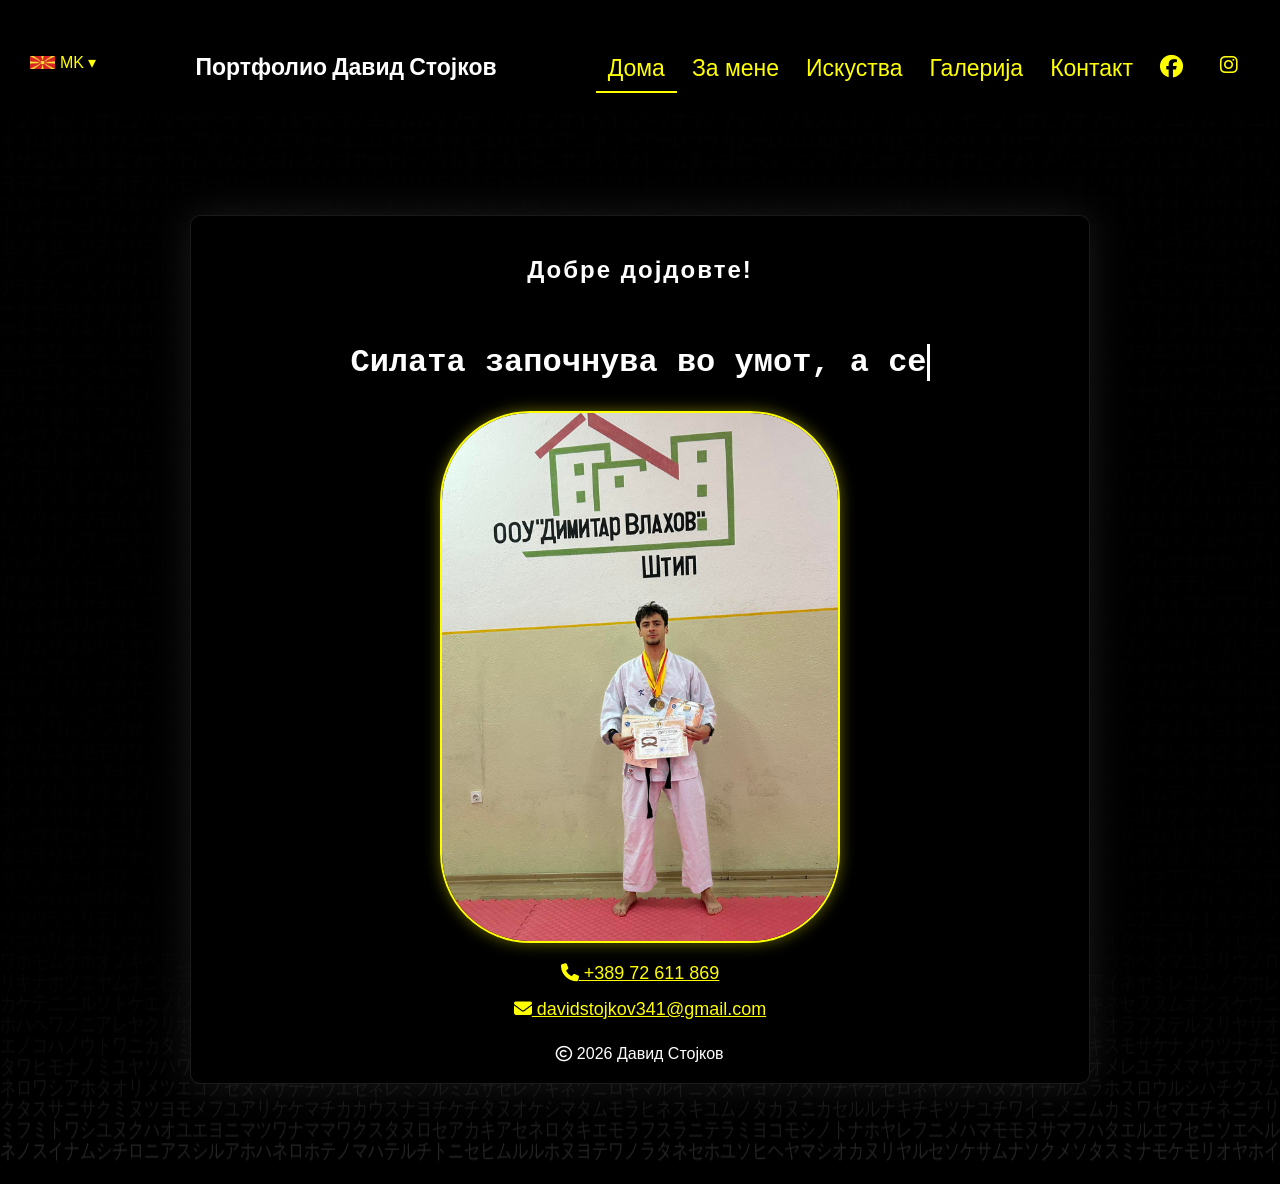
<file: index.html>
<html>
<head>
    <meta charset="UTF-8">
    <meta name="viewport" content="width=device-width, initial-scale=1.0">
    <link href="https://fonts.googleapis.com/css2?family=Poppins:wght@400;600&display=swap" rel="stylesheet">
    <link rel="stylesheet" href="masum_stil.css">
    <script src="masum_javascript.js" defer></script>
    <link rel="stylesheet" href="https://cdnjs.cloudflare.com/ajax/libs/font-awesome/6.5.0/css/all.min.css">

    <title>Портфолио Давид Стојков</title>
    <link rel="icon" type="image/png"  href="logo.png" >

</head>
<body class="loading">
    <canvas id="matrix"></canvas>
    <div class="bg_kanji">武</div>
    <header class="main_header">
        <div style="display:flex; justify-content:space-between; width:100%;">
            <div class="hamburger" onclick="toggleMenu()">
                ☰
            </div>

            <div class="jazici_menu">

                <div class="jazici_button">
                    <img src="makedonija.png" width="25"> MK ▾
                </div>

                <div class="jazici_lista">
                    <a href="masum_portofilio_en.html#"><img src="england.png" width="20"> EN </a>
                    <a href="masum_portofilio_sq.html#"><img src="albania.png" width="20"> SQ </a>
                    <a href="masum_portofilio_de.html#"><img src="germany.png" width="20"> DE </a>
                </div>


            </div>
            <div style="margin-top:25px">
                <span class="logo_tekst">Портфолио Давид Стојков</span>
            </div>

            <div>
                <nav class="kopcinja_menu" id="kopcinja_menu">
                    <a href="#" class="active" onclick="openPregled('tab1',this)">Дома</a>
                    <a href="#" onclick="openPregled('about_c', this)">За мене</a>
                    <a href="#" onclick="openPregled('godina1', this)">Искуства</a>
                    <a href="#" onclick="openPregled('galerija', this)">Галерија</a>
                    <a href="#" onclick="openPregled('raspored1', this)">Контакт</a>
                    <a href="https://www.facebook.com/profile.php?id=61580486207090" target="_blank" class="fa-brands fa-facebook"><b></b></a>
                    <a href="https://www.instagram.com/stojkow_d/" target="_blank" class="fa-brands fa-instagram"></a>
                </nav>
            </div>

        </div>





    </header>



    <div id="tab1" class="tab_content active">

        <section class="box_pocetna">
            <h1 class="box_logo_tekst">Добре дојдовте!</h1>
            <h1 id="typing_text"></h1>
            <p style=" " align="center"><img src="David.jpg" width="400" , height="300" style="border-radius:90px; border-style: solid; border-color: yellow;" /></p>


            <div class="kontakt_icons">

                <a href="tel:+38972611869">
                    <i class="fa-solid fa-phone"></i> +389 72 611 869
                </a>

                <a href="mailto:davidstojkov341@email.com">
                    <i class="fa-solid fa-envelope"></i> davidstojkov341@gmail.com
                </a>

                <p class="copy">
                    <i class="fa-regular fa-copyright"></i> 2026 Давид Стојков
                </p>

            </div>

        </section>

    </div>


    <div id="about_c" class="tab_content" style="color:white">

        <div class="about_container">

            <!-- ЛЕВА СТРАНА -->
            <div class="about_left">

                <h2>Нешто повеќе за мене</h2>
                <p>
                    Јас сум Давид Стојков, роден во средината на 2008 година.
                    Уште од мали нозе се занимавам со спорт и на 10-годишна возраст
                    фудбалските терени ги заменив со татами, а дресот со кимоно.
                    Оттогаш до денес желбата за карате како боречка вештина е составен дел од моето секојдневие.


                </p>

                <h2>Погледи кон иднина</h2>
                <p>
                    Во иднина се гледам како уште подобар тренер, со цел знаењето да го пренесам на помладите генерации.
                </p>

                <a href="cv_david_stojkov.pdf.docx" download class="cv_button">
                    📄 Преземи CV
                </a>



            </div>

            <!-- ДЕСНА СТРАНА -->
            <div class="about_right">

                <div class="about_box">
                    <h3>Карактеристики</h3>
                    <ul>
                        <li>Дисциплиниран</li>
                        <li>Упорен</li>
                        <li>Лидер</li>
                        <li>Посветен</li>
                        <li>Лојален</li>
                        <li>Учитив</li>
                        <li>Абициозен</li>
                        <li>Тимски играч</li>
                    </ul>
                </div>

                <div class="about_box">
                    <h3>Способности</h3>
                    <ul>
                        <li>Карате тренинг</li>
                        <li>Работа со деца</li>
                        <li>Физичка подготовка</li>
                    </ul>
                </div>

                <div class="about_box">
                    <h3>Јазици</h3>
                    <ul>
                        <li>Македонски</li>
                        <li>Англиски</li>
                        <li>Германски</li>
                        <li>Хрватски</li>
                    </ul>
                </div>

            </div>

        </div>




    </div>






    <div id="godina1" class="tab_content" style="color:white">

        <h1 class="experience_title"> Искуства</h1>

        <div class="karate_info">
            <h2>Карате како вештина</h2>
            <p>
                Карате (Јап. 空手 - празна рака) е јапонска боречка вештина која ги користи сите делови на телото
                со цел за самоодбрана. Зборот на јапонски значи празна рака. Се појавува во 16 век на островот Окинава.
                Каратето нуди сеопфатни придобивки за физичкото и менталното здравје, подобрувајќи
                ја дисциплината, самодовербата, физичката подготвеност и концентрацијата. Тоа е ефикасна
                вештина за самоодбрана, развива флексибилност, сила и координација, а истовремено учи на почит,
                трпеливост и смиреност под притисок, што е корисно за сите возрасти.
            </p>
        </div>


        <div class="experience_container">

            <!-- 1 -->
            <!-- 2 -->
            <div class="exp_card" onclick="openLightbox('europe.jpg')">
                <img src="europe.jpg">
                <h3>Европско првенство</h3>
                <p>
                    Во 2024 година учествував на Европското првенство во карате кое се одржа во Задар, Хрватска.
                    Настапив во дисциплината кумите (борби) во категорија кадети -70 кг, при што го освоив 5. место.


                </p>
            </div>

            <!-- 3 -->
            <div class="exp_card" onclick="openLightbox('balkan.jpg')">
                <img src="balkan.jpg">
                <h3>Балканско првенство</h3>
                <p>
                    Во 2023 година учествував на Балканското карате првенство за кадети, јуниори и U21, одржано од 17–19 ноември
                    во Љубљана, Словенија. Настапив во кумите (борби) во категорија кадети -65 кг, при што го освоив 4. место.

                </p>
            </div>

            <!-- 4 -->
            <div class="exp_card" onclick="openLightbox('belt.jpg')">
                <img src="belt.jpg">
                <h3>Полагање појас</h3>
                <p>
                    Карате појасите (обои) го претставуваат степенот на вештина и искуство на практикантот. Напредувањето се одвива постепено,
                    од бел до црн појас (бел, жолт, црвен, зелен, плав, кафеав и црн), како и низ повисоките нивоа „дан“.
                    До мојата 14-годишна возраст достигнав кафеав појас, а на 18 години е минималната возраст за полагање за црн појас. 
                    Активно работам на усовршување на вештините со цел полагање за црн појас.
                </p>
            </div>


            <div class="exp_card" onclick="openLightbox('national.jpg')">
                <img src="national.jpg">
                <h3>Државно првенство</h3>
                <p>
                    На државните карате првенства во Македонија двапати по ред бев државен првак. Тоа ми овозможи можност за учество
                    на балкански и европски првенства.
                </p>
            </div>

            <div class="exp_card" onclick="openLightbox('tournament.jpg')">
                <img src="tournament.jpg">
                <h3>Карате турнири</h3>
                <p>
                    Имам учествувано на бројни домашни и меѓународни турнири, каде имам постигнато значајни резултати.
                </p>
            </div>

            <div class="exp_card" onclick="openLightbox('coach.jpg')">
                <img src="coach.jpg">
                <h3>Најдобар тренер</h3>
                <p>
                    Како млад тренер, можам да кажам дека моите ученици постигнуваат значајни успеси на домашни и меѓународни турнири.
                </p>
            </div>

        </div>






    </div>

    <div id="galerija" class="tab_content" style="color:white">

        <h1 class="gallery_title">Галерија</h1>
        <p class="gallery_text">
            Ова се моменти од моето карате патување заедно со мојот клуб. Слики од натпревари, тренинзи и настани каде што сме стекнале искуство, пријателства и успеси.
        </p>

        <div class="art_frame">

            <img src="g1.jpg" onclick="openLightbox(this.src)">
            <img src="g2.jpg" onclick="openLightbox(this.src)">
            <img src="g3.jpg" onclick="openLightbox(this.src)">
            <img src="g4.jpg" onclick="openLightbox(this.src)">
            <img src="g5.jpg" onclick="openLightbox(this.src)">
            <img src="g6.jpg" onclick="openLightbox(this.src)">
            <img src="g7.jpg" onclick="openLightbox(this.src)">
            <img src="g8.jpg" onclick="openLightbox(this.src)">
            <img src="g9.jpg" onclick="openLightbox(this.src)">
            <img src="g10.jpg" onclick="openLightbox(this.src)">
            <img src="g11.jpg" onclick="openLightbox(this.src)">
            <img src="g12.jpg" onclick="openLightbox(this.src)">

        </div>

    </div>




    <div id="raspored1" class="tab_content" style="color:white">
        <div class="contact_container">

            <!-- ЛЕВО: МАПА -->
            <div class="contact_left">
                <iframe src="https://www.google.com/maps?q=Sport+Hall+Jordan+Mijalkov+Stip&output=embed"
                        loading="lazy">
                </iframe>
            </div>

            <!-- ДЕСНО: ИНФО + ФОРМА -->
            <div class="contact_right">

                <h2>Контактирај ме</h2>

                <p><b>Телефон:</b> 072 611 869</p>
                <p><b>Email:</b> davidstojkov341@gmail.com</p>
                <p><b>Локација:</b> Штип, Македонија</p>

                <div class="socials">
                    <a href="https://www.facebook.com/profile.php?id=61580486207090" target="_blank"><i class="fa-brands fa-facebook"></i></a>
                    <a href="https://www.instagram.com/stojkow_d/" target="_blank"><i class="fa-brands fa-instagram"></i></a>
                </div>

                <form class="contact_form">
                    <input type="text" placeholder="Име" required>
                    <input type="email" placeholder="Email" required>
                    <input type="text" placeholder="Наслов">
                    <textarea placeholder="Порака"></textarea>

                    <button type="submit">Испрати</button>
                </form>

            </div>

        </div>
    </div>







    <div id="lightbox" onclick="closeLightbox()">
        <img id="lightbox_img">
    </div>





</body>
</html>
</file>
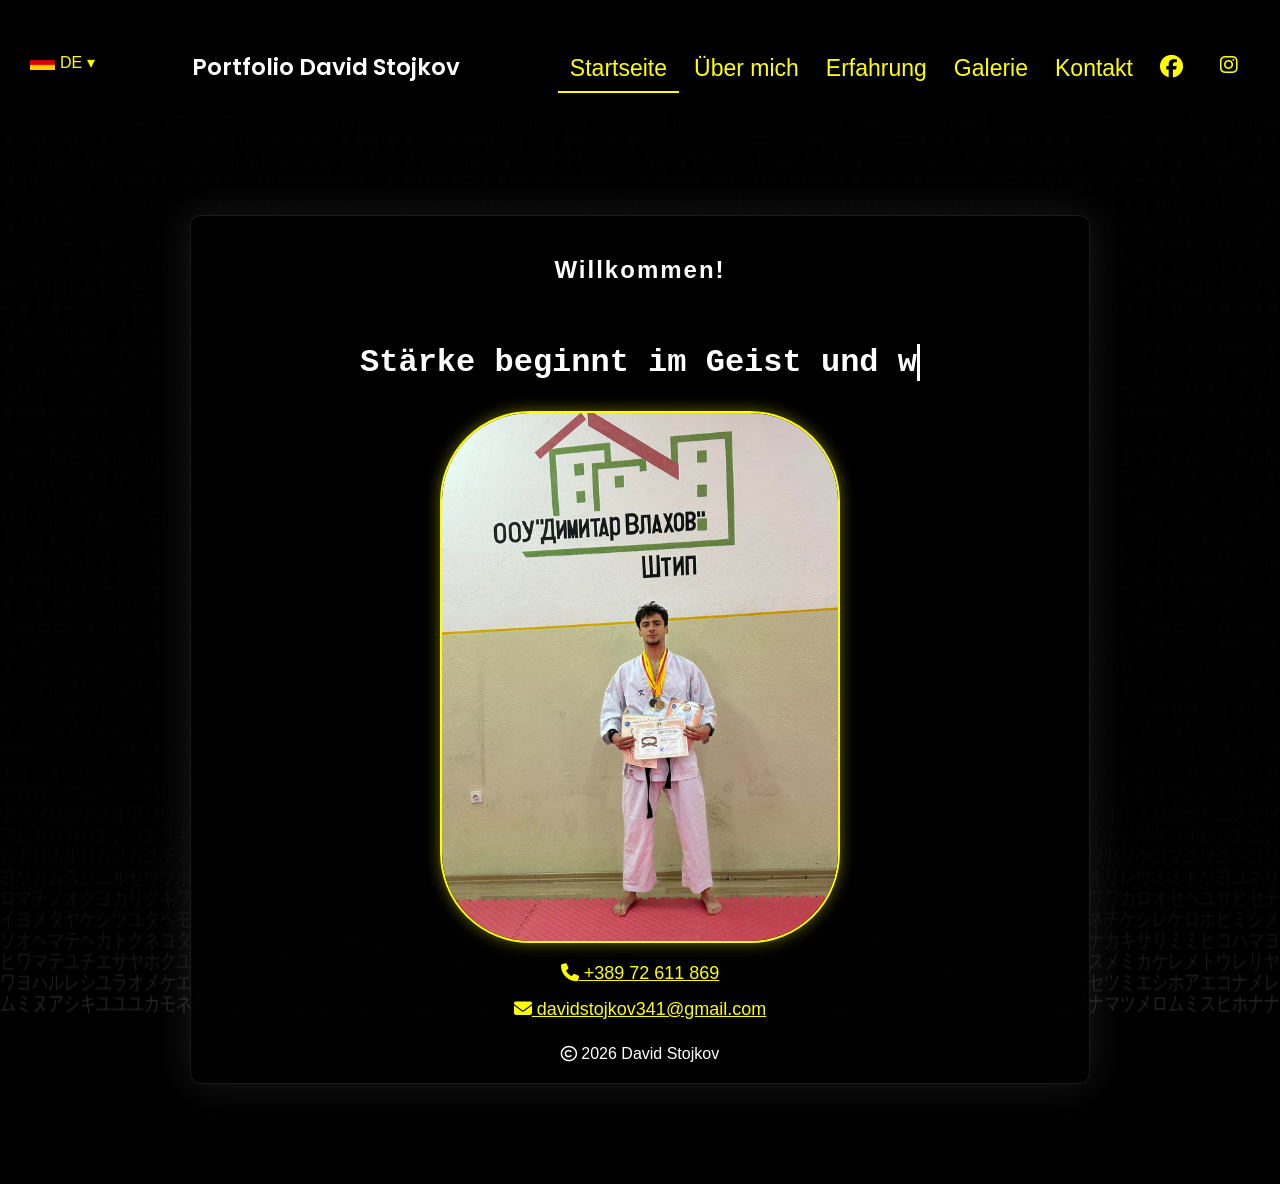
<file: masum_portofilio_de.html>
﻿<html>
<head>
    <meta charset="UTF-8">
    <meta name="viewport" content="width=device-width, initial-scale=1.0">
    <link href="https://fonts.googleapis.com/css2?family=Poppins:wght@400;600&display=swap" rel="stylesheet">
    
   
    <link rel="stylesheet" href="https://cdnjs.cloudflare.com/ajax/libs/font-awesome/6.5.0/css/all.min.css">

    <title>Portfolio David Stojkov</title>
    <link rel="icon" type="image/png" href="logo.png">

</head>
<body class="loading">
    <canvas id="matrix"></canvas>
    <div class="bg_kanji">武</div>
    <header class="main_header">
        <div style="display:flex; justify-content:space-between; width:100%;">
            <div class="hamburger" onclick="toggleMenu()">
                ☰
            </div>

            <div class="jazici_menu">

                <div class="jazici_button">
                    <img src="germany.png" width="25"> DE ▾
                </div>

                <div class="jazici_lista">
                    <a href="masum_portofilio_en.html#"><img src="england.png" width="20"> EN </a>
                    <a href="masum_portofilio_sq.html#"><img src="albania.png" width="20"> SQ </a>
                    <a href="index.html#"><img src="makedonija.png" width="20"> MK </a>
                </div>

            </div>
            <div style="margin-top:25px">
                <span class="logo_tekst">Portfolio David Stojkov</span>
            </div>

            <div>
                <nav class="kopcinja_menu" id="kopcinja_menu">
                    <a href="#" class="active" onclick="openPregled('tab1',this)">Startseite</a>
                    <a href="#" onclick="openPregled('about_c', this)">Über mich</a>
                    <a href="#" onclick="openPregled('godina1', this)">Erfahrung</a>
                    <a href="#" onclick="openPregled('galerija', this)">Galerie</a>
                    <a href="#" onclick="openPregled('raspored1', this)">Kontakt</a>
                    <a href="https://www.facebook.com/profile.php?id=61580486207090" target="_blank" class="fa-brands fa-facebook"><b></b></a>
                    <a href="https://www.instagram.com/stojkow_d/" target="_blank" class="fa-brands fa-instagram"></a>
                </nav>
            </div>

        </div>





    </header>



    <div id="tab1" class="tab_content active">

        <section class="box_pocetna">
            <h1 class="box_logo_tekst">Willkommen!</h1>
            <h1 id="typing_text"></h1>
            <p style=" " align="center"><img src="David.jpg" width="400" , height="300" style="border-radius:90px; border-style: solid; border-color: yellow;" /></p>


            <div class="kontakt_icons">

                <a href="tel:+38972611869">
                    <i class="fa-solid fa-phone"></i> +389 72 611 869
                </a>

                <a href="mailto:davidstojkov341@email.com">
                    <i class="fa-solid fa-envelope"></i> davidstojkov341@gmail.com
                </a>

                <p class="copy">
                    <i class="fa-regular fa-copyright"></i> 2026 David Stojkov
                </p>

            </div>

        </section>

    </div>


    <div id="about_c" class="tab_content" style="color:white">

        <div class="about_container">

            <!-- ЛЕВА СТРАНА -->
            <div class="about_left">

                <h2>Über mich</h2>
                <p>
                    Ich bin David Stojkov, geboren Mitte 2008. Schon in jungen Jahren habe ich mich mit Sport beschäftigt,
                    und im Alter von 10 Jahren habe ich den Fußballplatz gegen das Tatami getauscht und das Trikot durch ein Gi ersetzt.
                    Seitdem ist meine Leidenschaft für Karate als Kampfkunst ein Teil meines täglichen Lebens.


                </p>

                <h2>Zukunft</h2>
                <p>
                    In der Zukunft sehe ich mich als einen noch besseren Trainer, dessen Ziel es ist,
                    sein Wissen an jüngere Generationen weiterzugeben.
                </p>


                <a href="cv_david_stojkov_de.pdf.docx" download class="cv_button">
                    📄 Lebenslauf herunterladen
                </a>



            </div>

            <!-- ДЕСНА СТРАНА -->
            <div class="about_right">

                <div class="about_box">
                    <h3>Eigenschaften</h3>
                    <ul>
                        <li>Diszipliniert</li>
                        <li>Ausdauernd</li>
                        <li>Führungspersönlichkeit</li>
                        <li>Engagiert</li>
                        <li>Loyal</li>
                        <li>Höflich</li>
                        <li>Ambitioniert</li>
                        <li>Teamfähig</li>
                    </ul>
                </div>

                <div class="about_box">
                    <h3>Fähigkeiten</h3>
                    <ul>
                        <li>Karate-Training</li>
                        <li>Arbeit mit Kindern</li>
                        <li>Körperliche Vorbereitung</li>
                    </ul>
                </div>

                <div class="about_box">
                    <h3>Sprachen</h3>
                    <ul>
                        <li>Mazedonisch</li>
                        <li>Englisch</li>
                        <li>Deutsch</li>
                        <li>Kroatisch</li>
                    </ul>
                </div>

            </div>

        </div>




    </div>






    <div id="godina1" class="tab_content" style="color:white">

        <h1 class="experience_title"> Erfahrung</h1>

        <div class="karate_info">
            <h2>Karate als Kampfkunst</h2>
            <p>
                Karate (Jap. 空手 - „leere Hand“) ist eine japanische Kampfkunst, die alle Teile des Körpers zur Selbstverteidigung nutzt.
                Sie entstand im 16. Jahrhundert auf der Insel Okinawa.
                Karate bietet viele körperliche und mentale Vorteile, verbessert Disziplin, Selbstvertrauen,
                Fitness und Konzentration. Es entwickelt Flexibilität, Kraft und Koordination
                und lehrt gleichzeitig Respekt, Geduld und Ruhe unter Druck.
            </p>
        </div>


        <div class="experience_container">

            <!-- 1 -->
            <!-- 2 -->
            <div class="exp_card" onclick="openLightbox('europe.jpg')">
                <img src="europe.jpg">
                <h3>Europameisterschaft</h3>
                <p>
                    Im Jahr 2024 nahm ich an der Karate-Europameisterschaft in Zadar, Kroatien teil.
                    Ich trat im Kumite (Kampf) in der Kategorie Kadetten -70kg an und erreichte den 5. Platz.


                </p>
            </div>

            <!-- 3 -->
            <div class="exp_card" onclick="openLightbox('balkan.jpg')">
                <img src="balkan.jpg">
                <h3>Balkanmeisterschaft</h3>
                <p>
                    Die Balkan-Karate-Meisterschaft 2023 für Kadetten, Junioren und U21 fand in Ljubljana, Slowenien statt.
                    Ich trat im Kumite in der Kategorie Kadetten -65kg an und erreichte den 4. Platz.

                </p>
            </div>

            <!-- 4 -->
            <div class="exp_card" onclick="openLightbox('belt.jpg')">
                <img src="belt.jpg">
                <h3>Gürtelprüfung</h3>
                <p>
                    Karate-Gürtel repräsentieren das Niveau und die Erfahrung, beginnend vom weißen bis zum schwarzen Gürtel.
                    Mit 14 Jahren erreichte ich den braunen Gürtel. Das Mindestalter für den schwarzen Gürtel ist 18 Jahre,
                    und ich arbeite aktiv daran, dieses Ziel zu erreichen.
                </p>
            </div>


            <div class="exp_card" onclick="openLightbox('national.jpg')">
                <img src="national.jpg">
                <h3>Nationale Meisterschaft</h3>
                <p>
                    Ich wurde zweimal hintereinander nationaler Meister in Mazedonien,
                    was mir die Teilnahme an Balkan- und Europameisterschaften ermöglichte.
                </p>
            </div>

            <div class="exp_card" onclick="openLightbox('tournament.jpg')">
                <img src="tournament.jpg">
                <h3>Karate-Turniere</h3>
                <p>
                    Ich habe an vielen nationalen und internationalen Turnieren teilgenommen,
                    bei denen ich hervorragende Ergebnisse erzielt habe.
                </p>
            </div>

            <div class="exp_card" onclick="openLightbox('coach.jpg')">
                <img src="coach.jpg">
                <h3>Trainer</h3>
                <p>
                    Als junger Trainer kann ich mit Stolz sagen, dass meine Schüler bei vielen nationalen
                    und internationalen Wettbewerben erfolgreich waren.
                </p>
            </div>

        </div>






    </div>

    <div id="galerija" class="tab_content" style="color:white">

        <h1 class="gallery_title">Galerie</h1>
        <p class="gallery_text">
            Dies sind Momente aus meiner Karate-Reise zusammen mit meinem Club.
            Fotos von Wettkämpfen, Trainings und Veranstaltungen, bei denen wir Erfahrungen,
            Freundschaften und Erfolge gesammelt haben.
        </p>

        <div class="art_frame">

            <img src="g1.jpg" onclick="openLightbox(this.src)">
            <img src="g2.jpg" onclick="openLightbox(this.src)">
            <img src="g3.jpg" onclick="openLightbox(this.src)">
            <img src="g4.jpg" onclick="openLightbox(this.src)">
            <img src="g5.jpg" onclick="openLightbox(this.src)">
            <img src="g6.jpg" onclick="openLightbox(this.src)">
            <img src="g7.jpg" onclick="openLightbox(this.src)">
            <img src="g8.jpg" onclick="openLightbox(this.src)">
            <img src="g9.jpg" onclick="openLightbox(this.src)">
            <img src="g10.jpg" onclick="openLightbox(this.src)">
            <img src="g11.jpg" onclick="openLightbox(this.src)">
            <img src="g12.jpg" onclick="openLightbox(this.src)">

        </div>

    </div>




    <div id="raspored1" class="tab_content" style="color:white">
        <div class="contact_container">

            <!-- ЛЕВО: МАПА -->
            <div class="contact_left">
                <iframe src="https://www.google.com/maps?q=Sport+Hall+Jordan+Mijalkov+Stip&output=embed"
                        loading="lazy">
                </iframe>
            </div>

            <!-- ДЕСНО: ИНФО + ФОРМА -->
            <div class="contact_right">

                <h2>Kontakt</h2>

                <p><b>Telefon:</b> 072 611 869</p>
                <p><b>Email:</b> davidstojkov341@gmail.com</p>
                <p><b>Standort:</b> Stip, Mazedonien</p>

                <div class="socials">
                    <a href="https://www.facebook.com/profile.php?id=61580486207090" target="_blank"><i class="fa-brands fa-facebook"></i></a>
                    <a href="https://www.instagram.com/stojkow_d/" target="_blank"><i class="fa-brands fa-instagram"></i></a>
                </div>

                <form class="contact_form">
                    <input type="text" placeholder="Name" required>
                    <input type="email" placeholder="Email" required>
                    <input type="text" placeholder="Betreff">
                    <textarea placeholder="Betreff"></textarea>

                    <button type="submit">Senden</button>
                </form>

            </div>

        </div>
    </div>




    <script>

        function toggleMenu() {
            var menu = document.getElementById("kopcinja_menu");

            if (menu.style.display === "flex") {
                menu.style.display = "none";
            } else {
                menu.style.display = "flex";
            }
        }






        const canvas = document.getElementById("matrix");
        const ctx = canvas.getContext("2d");

        canvas.width = window.innerWidth;
        canvas.height = window.innerHeight;

        const letters = "アイウエオカキクケコサシスセソタチツテトナニヌネノハヒフヘホマミムメモヤユヨラリルレロワ";
        const lettersArray = letters.split("");

        const fontSize = 16;
        const columns = canvas.width / fontSize;

        const drops = [];

        for (let x = 0; x < columns; x++) {
            drops[x] = 1;
        }

        function draw() {

            ctx.fillStyle = "rgba(0,0,0,0.2)";
            ctx.fillRect(0, 0, canvas.width, canvas.height);

            ctx.fillStyle = "rgba(255,255,255,0.15)";
            ctx.font = fontSize + "px monospace";

            for (let i = 0; i < drops.length; i++) {

                const text = lettersArray[Math.floor(Math.random() * lettersArray.length)];

                ctx.fillText(text, i * fontSize, drops[i] * fontSize);

                if (drops[i] * fontSize > canvas.height && Math.random() > 0.975)
                    drops[i] = 0;

                drops[i]++;

            }

        }

        setInterval(draw, 33);




        const text = "Stärke beginnt im Geist und wird durch Taten bewiesen.";
        let i = 0;

        function typing() {
            if (i < text.length) {
                document.getElementById("typing_text").innerHTML += text.charAt(i);
                i++;
                setTimeout(typing, 50); // брзина
            }
        }

        typing();








        function openPregled(pregledId, el) {

            // скриј сите табови
            let tabs = document.querySelectorAll(".tab_content");
            tabs.forEach(tab => {
                tab.classList.remove("active");
            });

            // покажи избран
            document.getElementById(pregledId).classList.add("active");

            // тргни active од сите копчиња
            let links = document.querySelectorAll(".kopcinja_menu a");
            links.forEach(link => link.classList.remove("active"));

            // стави active на кликнато
            el.classList.add("active");


            // 🔥 НОВО: затвори hamburger после клик
            let menu = document.getElementById("kopcinja_menu");
            if (window.innerWidth <= 1024) {
                menu.style.display = "none";
            }
        }


        window.addEventListener("load", () => {
            document.body.classList.remove("loading");
            document.body.classList.add("loaded");
        });




        function openLightbox(src) {
            document.getElementById("lightbox").style.display = "flex";
            document.getElementById("lightbox_img").src = src;
        }

        function closeLightbox() {
            document.getElementById("lightbox").style.display = "none";
        }


    </script>




    <style>

        /* ===== Global reset ===== */
        * {
            margin: 0;
            padding: 0;
            box-sizing: border-box;
        }

        body {
            font-family: Arial, Helvetica, sans-serif;
            overflow-x: hidden;
            opacity: 0;
            transform: translateY(10px);
            filter: blur(5px);
            transition: all 0.6s ease;
        }


            body.loaded {
                opacity: 1;
                transform: translateY(0);
                filter: blur(0);
            }


        #matrix {
            position: fixed;
            top: 0;
            left: 0;
            width: 100%;
            height: 100%;
            background: black;
            z-index: -1;
        }

        /* ===== Header ===== */
        .main_header {
            display: flex;
            justify-content: space-between;
            align-items: center;
            background-color: black;
            padding: 25px 30px;
            color: white;
            position: relative;
            font-size: 18px;
            position: sticky;
            top: 0;
            z-index: 1000;
            backdrop-filter: blur(5px);
        }



        .jazici_menu {
            position: relative;
            display: inline-block;
            font-size: 23px;
            margin-top: 28px;
        }

        .jazici_button {
            color: yellow;
            cursor: pointer;
            font-size: 16px; /* 🔽 намалено */
            display: flex;
            align-items: center;
            gap: 5px;
        }

        .jazici_lista {
            display: none;
            position: absolute;
            background: black;
            min-width: 150px;
        }

            .jazici_lista a {
                display: block;
                padding: 8px;
                color: white;
                text-decoration: none;
                font-size: 14px;
            }

        .jazici_menu:hover .jazici_lista {
            display: block;
        }





        /* ===== Logo text ===== */
        .logo_tekst {
            font-weight: 600;
            color: white;
            font-size: 23px;
            font-family: 'Poppins', sans-serif;
        }

        /* ===== Navigation buttons ===== */
        .kopcinja_menu {
            display: flex;
            gap: 3px;
            margin-top: 22px;
            font-size: 23px;
        }

            .kopcinja_menu a {
                color: yellow;
                text-decoration: none;
                padding: 8px 11px;
                position: relative;
            }



                /* hover */
                .kopcinja_menu a:hover::after {
                    width: 100%;
                }

                /* активен таб */
                .kopcinja_menu a.active::after {
                    width: 100%;
                }

        .fa-instagram {
            color: yellow;
            font-size: 20px;
            margin-left: 10px;
        }

        .fa-facebook-f {
            color: yellow;
            font-size: 20px;
            margin-left: 10px;
        }



        /* ===== Hamburger ===== */
        .hamburger {
            display: none;
            font-size: 28px;
            cursor: pointer;
            color: white;
        }


        .box_pocetna {
            background-color: rgba(0,0,0,0.65);
            backdrop-filter: blur(10px);
            width: 90%;
            max-width: 900px;
            margin: 100px auto; /* центар */
            padding: 20px;
            border-radius: 10px;
            color: white;
            border: 1px solid rgba(255,255,255,0.1);
            box-shadow: 0 0 40px rgba(255,255,255,0.1);
        }

            .box_pocetna img {
                border-radius: 30px;
                border: 2px solid yellow;
                box-shadow: 0 0 15px rgba(255,255,0,0.4);
                transition: transform 0.3s ease;
            }

                .box_pocetna img:hover {
                    transform: scale(1.03);
                }


        .box_logo_tekst {
            color: white;
            text-align: center;
            padding: 20px;
            font-family: 'Segoe UI', Tahoma, sans-serif;
            font-weight: bold;
            letter-spacing: 2px;
        }

        img {
            max-width: 100%;
            height: auto;
        }



        #typing_text {
            color: white;
            text-align: center;
            margin-top: 40px;
            margin-bottom: 30px;
            font-size: 32px;
            font-family: monospace;
            border-right: 3px solid white;
            width: fit-content;
            margin-left: auto;
            margin-right: auto;
            white-space: normal; /* дозволува да се крши во редови */
            word-wrap: break-word;
            text-align: center;
            overflow: hidden;
            font-family: monospace;
        }


        .bg_kanji {
            position: fixed;
            top: 50%;
            left: 50%;
            transform: translate(-50%, -50%);
            font-size: 220px;
            color: rgba(255,255,255,0.05);
            z-index: -1;
            pointer-events: none;
        }

        .tab_content {
            opacity: 0;
            transform: translateY(15px);
            transition: all 1.0s ease;
            height: 0;
            overflow: hidden;
        }

            .tab_content.active {
                opacity: 1;
                transform: translateY(0);
                height: auto;
            }

        /* TAB BUTTONS */
        .kopcinja_menu a {
            color: yellow;
            text-decoration: none;
            padding: 8px 12px;
            position: relative;
        }

            /* underline animation */
            .kopcinja_menu a::after {
                content: "";
                position: absolute;
                left: 0;
                bottom: -3px;
                width: 0%;
                height: 2px;
                background: yellow;
                transition: width 2s ease;
            }

            /* hover */
            .kopcinja_menu a:hover::after {
                width: 100%;
            }

            /* active */
            .kopcinja_menu a.active::after {
                width: 100%;
            }


        .about_container {
            display: flex;
            gap: 40px;
            max-width: 1100px;
            margin: 100px auto 40px auto;
            color: white;
        }

        /* LEFT */
        .about_left {
            flex: 2;
        }

            .about_left h2 {
                color: yellow;
                margin-bottom: 10px;
            }

            .about_left p {
                margin-bottom: 30px;
                line-height: 1.6;
            }

        /* RIGHT */
        .about_right {
            flex: 1;
            display: flex;
            flex-direction: column;
            gap: 20px;
        }

        .about_box {
            background: rgba(0,0,0,0.7);
            padding: 15px;
            border-radius: 10px;
            border: 1px solid rgba(255,255,255,0.1);
        }

            .about_box h3 {
                color: yellow;
                margin-bottom: 10px;
            }

            .about_box ul {
                list-style: none;
            }

            .about_box li {
                margin-bottom: 5px;
            }


        .contact_container {
            display: flex;
            gap: 40px;
            max-width: 1100px;
            margin: 100px auto;
            color: white;
            opacity: 0;
            transform: translateY(20px);
            animation: fadeIn 0.6s ease forwards;
        }

        /* ЛЕВО */
        .contact_left iframe {
            width: 100%;
            height: 300px;
            border: none;
            border-radius: 10px;
        }

        /* ДЕСНО */
        .contact_right {
            flex: 1;
        }

            .contact_right h2 {
                color: yellow;
                margin-bottom: 15px;
            }

            .contact_right p {
                margin-bottom: 10px;
            }

        /* SOCIAL */
        .socials {
            margin: 15px 0;
        }

            .socials i {
                font-size: 22px;
                margin-right: 10px;
                color: yellow;
                cursor: pointer;
            }

        /* FORM */
        .contact_form {
            display: flex;
            flex-direction: column;
            gap: 10px;
        }

            .contact_form input,
            .contact_form textarea {
                padding: 10px;
                background: rgba(0,0,0,0.6);
                border: 1px solid rgba(255,255,255,0.2);
                color: white;
                border-radius: 5px;
            }

            .contact_form textarea {
                height: 100px;
                resize: none;
            }

            .contact_form button {
                background: yellow;
                color: black;
                border: none;
                padding: 10px;
                cursor: pointer;
                border-radius: 5px;
                transition: 0.3s;
            }

                .contact_form button:hover {
                    background: white;
                }


        .experience_title {
            text-align: center;
            color: yellow;
            margin-top: 100px;
        }

        /* CONTAINER */
        .experience_container {
            display: flex;
            flex-wrap: wrap;
            justify-content: center; /* 🔥 ОВА ГО РЕШАВА */
            gap: 25px;
            max-width: 1100px;
            margin: 40px auto;
        }

        /* CARD */
        .exp_card {
            background: rgba(0,0,0,0.65);
            border-radius: 12px;
            overflow: hidden;
            text-align: center;
            padding-bottom: 15px;
            border: 1px solid rgba(255,255,255,0.1);
            transition: 0.3s;
            opacity: 0;
            transform: translateY(20px);
            animation: fadeUp 0.6s ease forwards;
            width: 250px;
        }

            .exp_card:nth-child(2) {
                animation-delay: 0.2s;
            }

            .exp_card:nth-child(3) {
                animation-delay: 0.4s;
            }

            .exp_card:nth-child(4) {
                animation-delay: 0.6s;
            }

            /* IMAGE */
            .exp_card img {
                width: 100%;
                height: 180px;
                object-fit: cover;
            }

            /* TEXT */
            .exp_card h3 {
                color: yellow;
                margin: 10px 0;
            }

            .exp_card p {
                padding: 0 10px;
                font-size: 14px;
            }

            /* HOVER EFFECT */
            .exp_card:hover {
                transform: translateY(-5px);
                box-shadow: 0 0 15px rgba(255,255,0,0.3);
            }




        .karate_info {
            max-width: 900px;
            margin: 40px auto;
            padding: 20px;
            background: rgba(0,0,0,0.65);
            border-radius: 10px;
            color: white;
            border: 1px solid rgba(255,255,255,0.1);
            box-shadow: 0 0 20px rgba(255,255,255,0.1);
            text-align: center;
        }

            .karate_info h2 {
                color: yellow;
                margin-bottom: 15px;
            }

            .karate_info p {
                line-height: 1.6;
                font-size: 16px;
            }


        .gallery_title {
            text-align: center;
            color: yellow;
            margin-top: 100px;
        }

        .art_frame {
            max-width: 1000px;
            margin: 60px auto;
            padding: 40px;
            display: grid;
            grid-template-columns: repeat(auto-fit, minmax(180px, 1fr));
            gap: 25px;
            background: rgba(0,0,0,0.6);
            border: 2px solid yellow;
            border-radius: 20px;
            backdrop-filter: blur(10px);
            /* fancy рамка */
            clip-path: polygon(5% 0%, 95% 0%, 100% 20%, 95% 100%, 5% 100%, 0% 80%);
        }

            /* СИТЕ СЛИКИ */
            .art_frame img {
                width: 100%;
                height: 150px;
                object-fit: cover;
                border-radius: 10px;
                border: 2px solid white;
                transition: 0.3s;
                cursor: pointer;
            }

                /* POSITIONS (хаос = стил 😎) */


                /* HOVER */
                /* RANDOM ROTATION */
                .art_frame img:nth-child(odd) {
                    transform: rotate(-5deg);
                }

                .art_frame img:nth-child(even) {
                    transform: rotate(5deg);
                }

                /* HOVER */
                .art_frame img:hover {
                    transform: scale(1.1) rotate(0deg);
                    z-index: 2;
                    box-shadow: 0 0 20px yellow;
                }

        .gallery_text {
            max-width: 800px;
            margin: 20px auto 40px auto;
            text-align: center;
            color: white;
            font-size: 17px;
            line-height: 1.7;
            padding: 15px 20px;
            background: rgba(0,0,0,0.6);
            border-radius: 10px;
            border: 1px solid rgba(255,255,255,0.1);
            box-shadow: 0 0 15px rgba(255,255,255,0.1);
        }


        .cv_button {
            display: inline-block;
            margin-top: 20px;
            padding: 12px 20px;
            background: yellow;
            color: black;
            text-decoration: none;
            border-radius: 8px;
            font-weight: bold;
            transition: 0.3s;
        }

            .cv_button:hover {
                background: white;
                transform: scale(1.05);
            }





        /* ===== Responsive (Mobile) ===== */
        @media (max-width: 1024px) {

            .main_header {
                flex-direction: row; /* наместо ред → колона */
                justify-content: space-between;
                gap: 10px;
                backdrop-filter: blur(5px);
                flex-wrap: wrap;
            }

                .main_header > div {
                    align-items: center;
                }



            .jazici_menu {
                margin-top: 19px;
                font-size: 16px;
            }

            .logo_tekst {
                font-size: 14px;
                text-align: center;
                flex: 1;
            }

            .jazici {
                font-size: 15px;
            }

            .jazici_button {
                font-size: 13px;
            }




            .kopcinja_menu {
                display: none;
                flex-direction: column;
                position: absolute;
                top: 70px;
                right: 0;
                width: 100%;
                background-color: black;
                text-align: center;
                font-size: 16px;
                gap: 5px;
            }

                .kopcinja_menu a {
                    padding: 15px;
                    border-top: 1px solid #333;
                }

            .hamburger {
                display: block;
                align-self: flex-end;
                margin-right: 10px;
                margin-left: -20px;
            }

            select {
                margin-right: 0 !important;
            }


            .about_container {
                flex-direction: column;
                padding: 0 15px;
            }


            .contact_container {
                flex-direction: column;
                padding: 0 15px;
            }

            tab_content {
                opacity: 0;
                transform: translateY(15px);
                transition: all 1.0s ease;
                height: 0;
                overflow: hidden;
            }

            .tab_content.active {
                opacity: 1;
                transform: translateY(0);
                height: auto;
            }


            .gallery_text {
                font-size: 15px;
                padding: 12px;
                margin: 15px;
            }

            .art_frame {
                grid-template-columns: repeat(2, 1fr); /* 2 во ред */
                gap: 10px;
            }

                .art_frame img {
                    height: 120px;
                    transform: none !important; /* тргни rotate */
                }
        }

        @keyframes fadeIn {
            to {
                opacity: 1;
                transform: translateY(0);
            }
        }

        @keyframes fadeUp {
            from {
                opacity: 0;
                transform: translateY(40px);
            }

            to {
                opacity: 1;
                transform: translateY(0);
            }
        }




        .kontakt_icons {
            display: flex;
            flex-direction: column;
            align-items: center;
            gap: 15px;
            text-align: center;
            margin-top: 20px;
        }

            .kontakt_icons a {
                font-size: 18px;
                color: yellow
            }

        .copy {
            margin-top: 10px;
        }







        #lightbox {
            position: fixed;
            top: 0;
            left: 0;
            width: 100%;
            height: 100%;
            background: rgba(0,0,0,0.9);
            display: none;
            justify-content: center;
            align-items: center;
            z-index: 9999;
        }

            #lightbox img {
                max-width: 90%;
                max-height: 90%;
                border-radius: 10px;
                box-shadow: 0 0 25px rgba(255,255,255,0.2);
                animation: zoomIn 0.3s ease;
            }

        @keyframes zoomIn {
            from {
                transform: scale(0.8);
                opacity: 0;
            }

            to {
                transform: scale(1);
                opacity: 1;
            }
        }


    </style>





    <div id="lightbox" onclick="closeLightbox()">
        <img id="lightbox_img">
    </div>





</body>
</html>
</file>
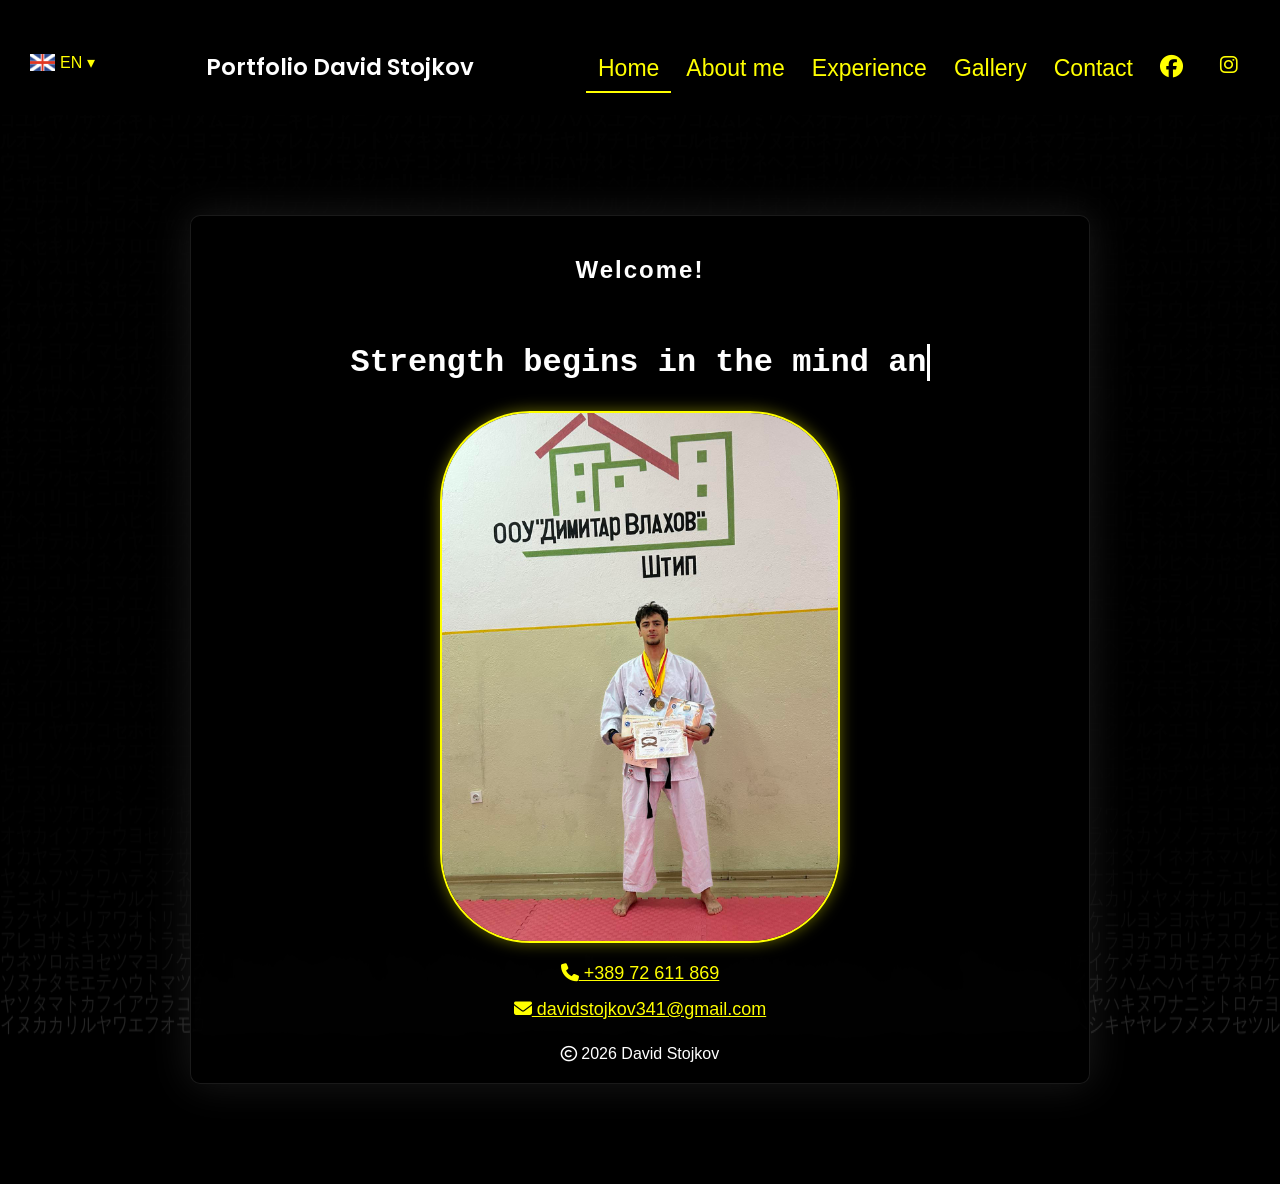
<file: masum_portofilio_en.html>
﻿<html>
<head>
    <meta charset="UTF-8">
    <meta name="viewport" content="width=device-width, initial-scale=1.0">
    <link href="https://fonts.googleapis.com/css2?family=Poppins:wght@400;600&display=swap" rel="stylesheet">
   
 
    <link rel="stylesheet" href="https://cdnjs.cloudflare.com/ajax/libs/font-awesome/6.5.0/css/all.min.css">

    <title>Portfolio David Stojkov</title>
    <link rel="icon" type="image/png" href="logo.png">

</head>
<body class="loading">
    <canvas id="matrix"></canvas>
    <div class="bg_kanji">武</div>
    <header class="main_header">
        <div style="display:flex; justify-content:space-between; width:100%;">
            <div class="hamburger" onclick="toggleMenu()">
                ☰
            </div>

            <div class="jazici_menu">

                <div class="jazici_button">
                    <img src="england.png" width="25"> EN ▾
                </div>

                <div class="jazici_lista">
                    <a href="index.html#"><img src="makedonija.png" width="20"> MK  </a>
                    <a href="masum_portofilio_sq.html#"><img src="albania.png" width="20"> SQ </a>
                    <a href="masum_portofilio_de.html#"><img src="germany.png" width="20"> DE </a>
                </div>

            </div>
            <div style="margin-top:25px">
                <span class="logo_tekst">Portfolio David Stojkov</span>
            </div>

            <div>
                <nav class="kopcinja_menu" id="kopcinja_menu">
                    <a href="#" class="active" onclick="openPregled('tab1',this)">Home</a>
                    <a href="#" onclick="openPregled('about_c', this)">About me</a>
                    <a href="#" onclick="openPregled('godina1', this)">Experience</a>
                    <a href="#" onclick="openPregled('galerija', this)">Gallery</a>
                    <a href="#" onclick="openPregled('raspored1', this)">Contact</a>
                    <a href="https://www.facebook.com/profile.php?id=61580486207090" target="_blank" class="fa-brands fa-facebook"><b></b></a>
                    <a href="https://www.instagram.com/stojkow_d/" target="_blank" class="fa-brands fa-instagram"></a>
                </nav>
            </div>

        </div>





    </header>



    <div id="tab1" class="tab_content active">

        <section class="box_pocetna">
            <h1 class="box_logo_tekst">Welcome!</h1>
            <h1 id="typing_text"></h1>
            <p style=" " align="center"><img src="David.jpg" width="400" , height="300" style="border-radius:90px; border-style: solid; border-color: yellow;" /></p>


            <div class="kontakt_icons">

                <a href="tel:+38972611869">
                    <i class="fa-solid fa-phone"></i> +389 72 611 869
                </a>

                <a href="mailto:davidstojkov341@email.com">
                    <i class="fa-solid fa-envelope"></i> davidstojkov341@gmail.com
                </a>

                <p class="copy">
                    <i class="fa-regular fa-copyright"></i> 2026 David Stojkov
                </p>

            </div>

        </section>

    </div>


    <div id="about_c" class="tab_content" style="color:white">

        <div class="about_container">

            <!-- ЛЕВА СТРАНА -->
            <div class="about_left">

                <h2>About me</h2>
                <p>
                    I am David Stojkov, born in mid-2008. From an early age I have been involved in sports,
                    and at the age of 10 I replaced the football field with the tatami, and the jersey with a gi.
                    Since then, my passion for karate as a martial art has been a part of my everyday life.


                </p>

                <h2>Future goals</h2>
                <p>
                    In the future, I see myself as an even better coach, whose goal is to pass knowledge
                    to younger generations.
                </p>


                <a href="cv_david_stojkov_en.pdf.docx" download class="cv_button">
                    📄 Download CV
                </a>



            </div>

            <!-- ДЕСНА СТРАНА -->
            <div class="about_right">

                <div class="about_box">
                    <h3>Characteristics</h3>
                    <ul>
                        <li>Disciplined</li>
                        <li>Persistent</li>
                        <li>Leader</li>
                        <li>Dedicated</li>
                        <li>Loyal</li>
                        <li>Polite</li>
                        <li>Ambitious</li>
                        <li>Team Player</li>
                    </ul>
                </div>

                <div class="about_box">
                    <h3>Skills</h3>
                    <ul>
                        <li>Karate Training</li>
                        <li>Working with Children</li>
                        <li>Physical Conditioning</li>
                    </ul>
                </div>

                <div class="about_box">
                    <h3>Languages</h3>
                    <ul>
                        <li>Macedonian</li>
                        <li>English</li>
                        <li>German</li>
                        <li>Croatian</li>
                    </ul>
                </div>

            </div>

        </div>




    </div>






    <div id="godina1" class="tab_content" style="color:white">

        <h1 class="experience_title"> Experience</h1>

        <div class="karate_info">
            <h2>Karate as a Martial Art</h2>
            <p>
                Karate (Jap. 空手 - "empty hand") is a Japanese martial art that uses all parts of the body for self-defense.
                It originated in the 16th century on the island of Okinawa.
                Karate offers many physical and mental benefits, improving discipline, confidence,
                fitness, and concentration. It also develops flexibility, strength, and coordination,
                while teaching respect, patience, and calmness under pressure.
            </p>
        </div>


        <div class="experience_container">

            <!-- 1 -->
            <!-- 2 -->
            <div class="exp_card" onclick="openLightbox('europe.jpg')">
                <img src="europe.jpg">
                <h3>European Championship</h3>
                <p>
                    In 2024, I participated in the European Karate Championship held in Zadar, Croatia.
                    I competed in kumite (fighting) in the cadet -70kg category and achieved 5th place.


                </p>
            </div>

            <!-- 3 -->
            <div class="exp_card" onclick="openLightbox('balkan.jpg')">
                <img src="balkan.jpg">
                <h3>Balkan Championship</h3>
                <p>
                    The Balkan Karate Championship 2023 for cadets, juniors and U21 was held in Ljubljana, Slovenia.
                    I competed in kumite in the cadet -65kg category and achieved 4th place.

                </p>
            </div>

            <!-- 4 -->
            <div class="exp_card" onclick="openLightbox('belt.jpg')">
                <img src="belt.jpg">
                <h3>Belt Promotion</h3>
                <p>
                    Karate belts (obi) represent rank and skill level, progressing from white to black belt.
                    By the age of 14, I achieved a brown belt. The minimum age for a black belt is 18,
                    and I am actively working towards achieving it.
                </p>
            </div>


            <div class="exp_card" onclick="openLightbox('national.jpg')">
                <img src="national.jpg">
                <h3>National Championship</h3>
                <p>
                    I became national champion twice in a row in Macedonia, which allowed me to participate
                    in Balkan and European championships.
                </p>
            </div>

            <div class="exp_card" onclick="openLightbox('tournament.jpg')">
                <img src="tournament.jpg">
                <h3>Karate Tournaments</h3>
                <p>
                    I have participated in many national and international tournaments where I achieved excellent results.
                </p>
            </div>

            <div class="exp_card" onclick="openLightbox('coach.jpg')">
                <img src="coach.jpg">
                <h3>Coaching</h3>
                <p>
                    As a young coach, I can proudly say that my students have achieved success in many national
                    and international competitions.
                </p>
            </div>

        </div>






    </div>

    <div id="galerija" class="tab_content" style="color:white">

        <h1 class="gallery_title">Gallery</h1>
        <p class="gallery_text">
            These are moments from my karate journey with my club.
            Photos from competitions, training sessions, and events where we gained experience,
            friendships, and success.
        </p>

        <div class="art_frame">

            <img src="g1.jpg" onclick="openLightbox(this.src)">
            <img src="g2.jpg" onclick="openLightbox(this.src)">
            <img src="g3.jpg" onclick="openLightbox(this.src)">
            <img src="g4.jpg" onclick="openLightbox(this.src)">
            <img src="g5.jpg" onclick="openLightbox(this.src)">
            <img src="g6.jpg" onclick="openLightbox(this.src)">
            <img src="g7.jpg" onclick="openLightbox(this.src)">
            <img src="g8.jpg" onclick="openLightbox(this.src)">
            <img src="g9.jpg" onclick="openLightbox(this.src)">
            <img src="g10.jpg" onclick="openLightbox(this.src)">
            <img src="g11.jpg" onclick="openLightbox(this.src)">
            <img src="g12.jpg" onclick="openLightbox(this.src)">

        </div>

    </div>




    <div id="raspored1" class="tab_content" style="color:white">
        <div class="contact_container">

            <!-- ЛЕВО: МАПА -->
            <div class="contact_left">
                <iframe src="https://www.google.com/maps?q=Sport+Hall+Jordan+Mijalkov+Stip&output=embed"
                        loading="lazy">
                </iframe>
            </div>

            <!-- ДЕСНО: ИНФО + ФОРМА -->
            <div class="contact_right">

                <h2>Contact Me</h2>

                <p><b>Phone:</b> 072 611 869</p>
                <p><b>Email:</b> davidstojkov341@gmail.com</p>
                <p><b>Location</b> Stip, Macedonia</p>

                <div class="socials">
                    <a href="https://www.facebook.com/profile.php?id=61580486207090" target="_blank"><i class="fa-brands fa-facebook"></i></a>
                    <a href="https://www.instagram.com/stojkow_d/" target="_blank"><i class="fa-brands fa-instagram"></i></a>
                </div>

                <form class="contact_form">
                    <input type="text" placeholder="Name" required>
                    <input type="email" placeholder="Email" required>
                    <input type="text" placeholder="Subject">
                    <textarea placeholder="Message"></textarea>

                    <button type="submit">Send</button>
                </form>

            </div>

        </div>
    </div>





    <script>

        function toggleMenu() {
            var menu = document.getElementById("kopcinja_menu");

            if (menu.style.display === "flex") {
                menu.style.display = "none";
            } else {
                menu.style.display = "flex";
            }
        }






        const canvas = document.getElementById("matrix");
        const ctx = canvas.getContext("2d");

        canvas.width = window.innerWidth;
        canvas.height = window.innerHeight;

        const letters = "アイウエオカキクケコサシスセソタチツテトナニヌネノハヒフヘホマミムメモヤユヨラリルレロワ";
        const lettersArray = letters.split("");

        const fontSize = 16;
        const columns = canvas.width / fontSize;

        const drops = [];

        for (let x = 0; x < columns; x++) {
            drops[x] = 1;
        }

        function draw() {

            ctx.fillStyle = "rgba(0,0,0,0.2)";
            ctx.fillRect(0, 0, canvas.width, canvas.height);

            ctx.fillStyle = "rgba(255,255,255,0.15)";
            ctx.font = fontSize + "px monospace";

            for (let i = 0; i < drops.length; i++) {

                const text = lettersArray[Math.floor(Math.random() * lettersArray.length)];

                ctx.fillText(text, i * fontSize, drops[i] * fontSize);

                if (drops[i] * fontSize > canvas.height && Math.random() > 0.975)
                    drops[i] = 0;

                drops[i]++;

            }

        }

        setInterval(draw, 33);




        const text = "Strength begins in the mind and is proven through actions.";
        let i = 0;

        function typing() {
            if (i < text.length) {
                document.getElementById("typing_text").innerHTML += text.charAt(i);
                i++;
                setTimeout(typing, 50); // брзина
            }
        }

        typing();








        function openPregled(pregledId, el) {

            // скриј сите табови
            let tabs = document.querySelectorAll(".tab_content");
            tabs.forEach(tab => {
                tab.classList.remove("active");
            });

            // покажи избран
            document.getElementById(pregledId).classList.add("active");

            // тргни active од сите копчиња
            let links = document.querySelectorAll(".kopcinja_menu a");
            links.forEach(link => link.classList.remove("active"));

            // стави active на кликнато
            el.classList.add("active");


            // 🔥 НОВО: затвори hamburger после клик
            let menu = document.getElementById("kopcinja_menu");
            if (window.innerWidth <= 1024) {
                menu.style.display = "none";
            }
        }


        window.addEventListener("load", () => {
            document.body.classList.remove("loading");
            document.body.classList.add("loaded");
        });




        function openLightbox(src) {
            document.getElementById("lightbox").style.display = "flex";
            document.getElementById("lightbox_img").src = src;
        }

        function closeLightbox() {
            document.getElementById("lightbox").style.display = "none";
        }


    </script>








    <style>

        /* ===== Global reset ===== */
        * {
            margin: 0;
            padding: 0;
            box-sizing: border-box;
        }

        body {
            font-family: Arial, Helvetica, sans-serif;
            overflow-x: hidden;
            opacity: 0;
            transform: translateY(10px);
            filter: blur(5px);
            transition: all 0.6s ease;
        }


            body.loaded {
                opacity: 1;
                transform: translateY(0);
                filter: blur(0);
            }


        #matrix {
            position: fixed;
            top: 0;
            left: 0;
            width: 100%;
            height: 100%;
            background: black;
            z-index: -1;
        }

        /* ===== Header ===== */
        .main_header {
            display: flex;
            justify-content: space-between;
            align-items: center;
            background-color: black;
            padding: 25px 30px;
            color: white;
            position: relative;
            font-size: 18px;
            position: sticky;
            top: 0;
            z-index: 1000;
            backdrop-filter: blur(5px);
        }



        .jazici_menu {
            position: relative;
            display: inline-block;
            font-size: 23px;
            margin-top: 28px;
        }

        .jazici_button {
            color: yellow;
            cursor: pointer;
            font-size: 16px; /* 🔽 намалено */
            display: flex;
            align-items: center;
            gap: 5px;
        }

        .jazici_lista {
            display: none;
            position: absolute;
            background: black;
            min-width: 150px;
        }

            .jazici_lista a {
                display: block;
                padding: 8px;
                color: white;
                text-decoration: none;
                font-size: 14px;
            }

        .jazici_menu:hover .jazici_lista {
            display: block;
        }





        /* ===== Logo text ===== */
        .logo_tekst {
            font-weight: 600;
            color: white;
            font-size: 23px;
            font-family: 'Poppins', sans-serif;
        }

        /* ===== Navigation buttons ===== */
        .kopcinja_menu {
            display: flex;
            gap: 3px;
            margin-top: 22px;
            font-size: 23px;
        }

            .kopcinja_menu a {
                color: yellow;
                text-decoration: none;
                padding: 8px 11px;
                position: relative;
            }



                /* hover */
                .kopcinja_menu a:hover::after {
                    width: 100%;
                }

                /* активен таб */
                .kopcinja_menu a.active::after {
                    width: 100%;
                }

        .fa-instagram {
            color: yellow;
            font-size: 20px;
            margin-left: 10px;
        }

        .fa-facebook-f {
            color: yellow;
            font-size: 20px;
            margin-left: 10px;
        }



        /* ===== Hamburger ===== */
        .hamburger {
            display: none;
            font-size: 28px;
            cursor: pointer;
            color: white;
        }


        .box_pocetna {
            background-color: rgba(0,0,0,0.65);
            backdrop-filter: blur(10px);
            width: 90%;
            max-width: 900px;
            margin: 100px auto; /* центар */
            padding: 20px;
            border-radius: 10px;
            color: white;
            border: 1px solid rgba(255,255,255,0.1);
            box-shadow: 0 0 40px rgba(255,255,255,0.1);
        }

            .box_pocetna img {
                border-radius: 30px;
                border: 2px solid yellow;
                box-shadow: 0 0 15px rgba(255,255,0,0.4);
                transition: transform 0.3s ease;
            }

                .box_pocetna img:hover {
                    transform: scale(1.03);
                }


        .box_logo_tekst {
            color: white;
            text-align: center;
            padding: 20px;
            font-family: 'Segoe UI', Tahoma, sans-serif;
            font-weight: bold;
            letter-spacing: 2px;
        }

        img {
            max-width: 100%;
            height: auto;
        }



        #typing_text {
            color: white;
            text-align: center;
            margin-top: 40px;
            margin-bottom: 30px;
            font-size: 32px;
            font-family: monospace;
            border-right: 3px solid white;
            width: fit-content;
            margin-left: auto;
            margin-right: auto;
            white-space: normal; /* дозволува да се крши во редови */
            word-wrap: break-word;
            text-align: center;
            overflow: hidden;
            font-family: monospace;
        }


        .bg_kanji {
            position: fixed;
            top: 50%;
            left: 50%;
            transform: translate(-50%, -50%);
            font-size: 220px;
            color: rgba(255,255,255,0.05);
            z-index: -1;
            pointer-events: none;
        }

        .tab_content {
            opacity: 0;
            transform: translateY(15px);
            transition: all 1.0s ease;
            height: 0;
            overflow: hidden;
        }

            .tab_content.active {
                opacity: 1;
                transform: translateY(0);
                height: auto;
            }

        /* TAB BUTTONS */
        .kopcinja_menu a {
            color: yellow;
            text-decoration: none;
            padding: 8px 12px;
            position: relative;
        }

            /* underline animation */
            .kopcinja_menu a::after {
                content: "";
                position: absolute;
                left: 0;
                bottom: -3px;
                width: 0%;
                height: 2px;
                background: yellow;
                transition: width 2s ease;
            }

            /* hover */
            .kopcinja_menu a:hover::after {
                width: 100%;
            }

            /* active */
            .kopcinja_menu a.active::after {
                width: 100%;
            }


        .about_container {
            display: flex;
            gap: 40px;
            max-width: 1100px;
            margin: 100px auto 40px auto;
            color: white;
        }

        /* LEFT */
        .about_left {
            flex: 2;
        }

            .about_left h2 {
                color: yellow;
                margin-bottom: 10px;
            }

            .about_left p {
                margin-bottom: 30px;
                line-height: 1.6;
            }

        /* RIGHT */
        .about_right {
            flex: 1;
            display: flex;
            flex-direction: column;
            gap: 20px;
        }

        .about_box {
            background: rgba(0,0,0,0.7);
            padding: 15px;
            border-radius: 10px;
            border: 1px solid rgba(255,255,255,0.1);
        }

            .about_box h3 {
                color: yellow;
                margin-bottom: 10px;
            }

            .about_box ul {
                list-style: none;
            }

            .about_box li {
                margin-bottom: 5px;
            }


        .contact_container {
            display: flex;
            gap: 40px;
            max-width: 1100px;
            margin: 100px auto;
            color: white;
            opacity: 0;
            transform: translateY(20px);
            animation: fadeIn 0.6s ease forwards;
        }

        /* ЛЕВО */
        .contact_left iframe {
            width: 100%;
            height: 300px;
            border: none;
            border-radius: 10px;
        }

        /* ДЕСНО */
        .contact_right {
            flex: 1;
        }

            .contact_right h2 {
                color: yellow;
                margin-bottom: 15px;
            }

            .contact_right p {
                margin-bottom: 10px;
            }

        /* SOCIAL */
        .socials {
            margin: 15px 0;
        }

            .socials i {
                font-size: 22px;
                margin-right: 10px;
                color: yellow;
                cursor: pointer;
            }

        /* FORM */
        .contact_form {
            display: flex;
            flex-direction: column;
            gap: 10px;
        }

            .contact_form input,
            .contact_form textarea {
                padding: 10px;
                background: rgba(0,0,0,0.6);
                border: 1px solid rgba(255,255,255,0.2);
                color: white;
                border-radius: 5px;
            }

            .contact_form textarea {
                height: 100px;
                resize: none;
            }

            .contact_form button {
                background: yellow;
                color: black;
                border: none;
                padding: 10px;
                cursor: pointer;
                border-radius: 5px;
                transition: 0.3s;
            }

                .contact_form button:hover {
                    background: white;
                }


        .experience_title {
            text-align: center;
            color: yellow;
            margin-top: 100px;
        }

        /* CONTAINER */
        .experience_container {
            display: flex;
            flex-wrap: wrap;
            justify-content: center; /* 🔥 ОВА ГО РЕШАВА */
            gap: 25px;
            max-width: 1100px;
            margin: 40px auto;
        }

        /* CARD */
        .exp_card {
            background: rgba(0,0,0,0.65);
            border-radius: 12px;
            overflow: hidden;
            text-align: center;
            padding-bottom: 15px;
            border: 1px solid rgba(255,255,255,0.1);
            transition: 0.3s;
            opacity: 0;
            transform: translateY(20px);
            animation: fadeUp 0.6s ease forwards;
            width: 250px;
        }

            .exp_card:nth-child(2) {
                animation-delay: 0.2s;
            }

            .exp_card:nth-child(3) {
                animation-delay: 0.4s;
            }

            .exp_card:nth-child(4) {
                animation-delay: 0.6s;
            }

            /* IMAGE */
            .exp_card img {
                width: 100%;
                height: 180px;
                object-fit: cover;
            }

            /* TEXT */
            .exp_card h3 {
                color: yellow;
                margin: 10px 0;
            }

            .exp_card p {
                padding: 0 10px;
                font-size: 14px;
            }

            /* HOVER EFFECT */
            .exp_card:hover {
                transform: translateY(-5px);
                box-shadow: 0 0 15px rgba(255,255,0,0.3);
            }




        .karate_info {
            max-width: 900px;
            margin: 40px auto;
            padding: 20px;
            background: rgba(0,0,0,0.65);
            border-radius: 10px;
            color: white;
            border: 1px solid rgba(255,255,255,0.1);
            box-shadow: 0 0 20px rgba(255,255,255,0.1);
            text-align: center;
        }

            .karate_info h2 {
                color: yellow;
                margin-bottom: 15px;
            }

            .karate_info p {
                line-height: 1.6;
                font-size: 16px;
            }


        .gallery_title {
            text-align: center;
            color: yellow;
            margin-top: 100px;
        }

        .art_frame {
            max-width: 1000px;
            margin: 60px auto;
            padding: 40px;
            display: grid;
            grid-template-columns: repeat(auto-fit, minmax(180px, 1fr));
            gap: 25px;
            background: rgba(0,0,0,0.6);
            border: 2px solid yellow;
            border-radius: 20px;
            backdrop-filter: blur(10px);
            /* fancy рамка */
            clip-path: polygon(5% 0%, 95% 0%, 100% 20%, 95% 100%, 5% 100%, 0% 80%);
        }

            /* СИТЕ СЛИКИ */
            .art_frame img {
                width: 100%;
                height: 150px;
                object-fit: cover;
                border-radius: 10px;
                border: 2px solid white;
                transition: 0.3s;
                cursor: pointer;
            }

                /* POSITIONS (хаос = стил 😎) */


                /* HOVER */
                /* RANDOM ROTATION */
                .art_frame img:nth-child(odd) {
                    transform: rotate(-5deg);
                }

                .art_frame img:nth-child(even) {
                    transform: rotate(5deg);
                }

                /* HOVER */
                .art_frame img:hover {
                    transform: scale(1.1) rotate(0deg);
                    z-index: 2;
                    box-shadow: 0 0 20px yellow;
                }

        .gallery_text {
            max-width: 800px;
            margin: 20px auto 40px auto;
            text-align: center;
            color: white;
            font-size: 17px;
            line-height: 1.7;
            padding: 15px 20px;
            background: rgba(0,0,0,0.6);
            border-radius: 10px;
            border: 1px solid rgba(255,255,255,0.1);
            box-shadow: 0 0 15px rgba(255,255,255,0.1);
        }


        .cv_button {
            display: inline-block;
            margin-top: 20px;
            padding: 12px 20px;
            background: yellow;
            color: black;
            text-decoration: none;
            border-radius: 8px;
            font-weight: bold;
            transition: 0.3s;
        }

            .cv_button:hover {
                background: white;
                transform: scale(1.05);
            }





        /* ===== Responsive (Mobile) ===== */
        @media (max-width: 1024px) {

            .main_header {
                flex-direction: row; /* наместо ред → колона */
                justify-content: space-between;
                gap: 10px;
                backdrop-filter: blur(5px);
                flex-wrap: wrap;
            }

                .main_header > div {
                    align-items: center;
                }



            .jazici_menu {
                margin-top: 19px;
                font-size: 16px;
            }

            .logo_tekst {
                font-size: 14px;
                text-align: center;
                flex: 1;
            }

            .jazici {
                font-size: 15px;
            }

            .jazici_button {
                font-size: 13px;
            }




            .kopcinja_menu {
                display: none;
                flex-direction: column;
                position: absolute;
                top: 70px;
                right: 0;
                width: 100%;
                background-color: black;
                text-align: center;
                font-size: 16px;
                gap: 5px;
            }

                .kopcinja_menu a {
                    padding: 15px;
                    border-top: 1px solid #333;
                }

            .hamburger {
                display: block;
                align-self: flex-end;
                margin-right: 10px;
                margin-left: -20px;
            }

            select {
                margin-right: 0 !important;
            }


            .about_container {
                flex-direction: column;
                padding: 0 15px;
            }


            .contact_container {
                flex-direction: column;
                padding: 0 15px;
            }

            tab_content {
                opacity: 0;
                transform: translateY(15px);
                transition: all 1.0s ease;
                height: 0;
                overflow: hidden;
            }

            .tab_content.active {
                opacity: 1;
                transform: translateY(0);
                height: auto;
            }


            .gallery_text {
                font-size: 15px;
                padding: 12px;
                margin: 15px;
            }

            .art_frame {
                grid-template-columns: repeat(2, 1fr); /* 2 во ред */
                gap: 10px;
            }

                .art_frame img {
                    height: 120px;
                    transform: none !important; /* тргни rotate */
                }
        }

        @keyframes fadeIn {
            to {
                opacity: 1;
                transform: translateY(0);
            }
        }

        @keyframes fadeUp {
            from {
                opacity: 0;
                transform: translateY(40px);
            }

            to {
                opacity: 1;
                transform: translateY(0);
            }
        }




        .kontakt_icons {
            display: flex;
            flex-direction: column;
            align-items: center;
            gap: 15px;
            text-align: center;
            margin-top: 20px;
        }

            .kontakt_icons a {
                font-size: 18px;
                color: yellow
            }

        .copy {
            margin-top: 10px;
        }







        #lightbox {
            position: fixed;
            top: 0;
            left: 0;
            width: 100%;
            height: 100%;
            background: rgba(0,0,0,0.9);
            display: none;
            justify-content: center;
            align-items: center;
            z-index: 9999;
        }

            #lightbox img {
                max-width: 90%;
                max-height: 90%;
                border-radius: 10px;
                box-shadow: 0 0 25px rgba(255,255,255,0.2);
                animation: zoomIn 0.3s ease;
            }

        @keyframes zoomIn {
            from {
                transform: scale(0.8);
                opacity: 0;
            }

            to {
                transform: scale(1);
                opacity: 1;
            }
        }


    </style>





    <div id="lightbox" onclick="closeLightbox()">
        <img id="lightbox_img">
    </div>


</body>
</html>
</file>
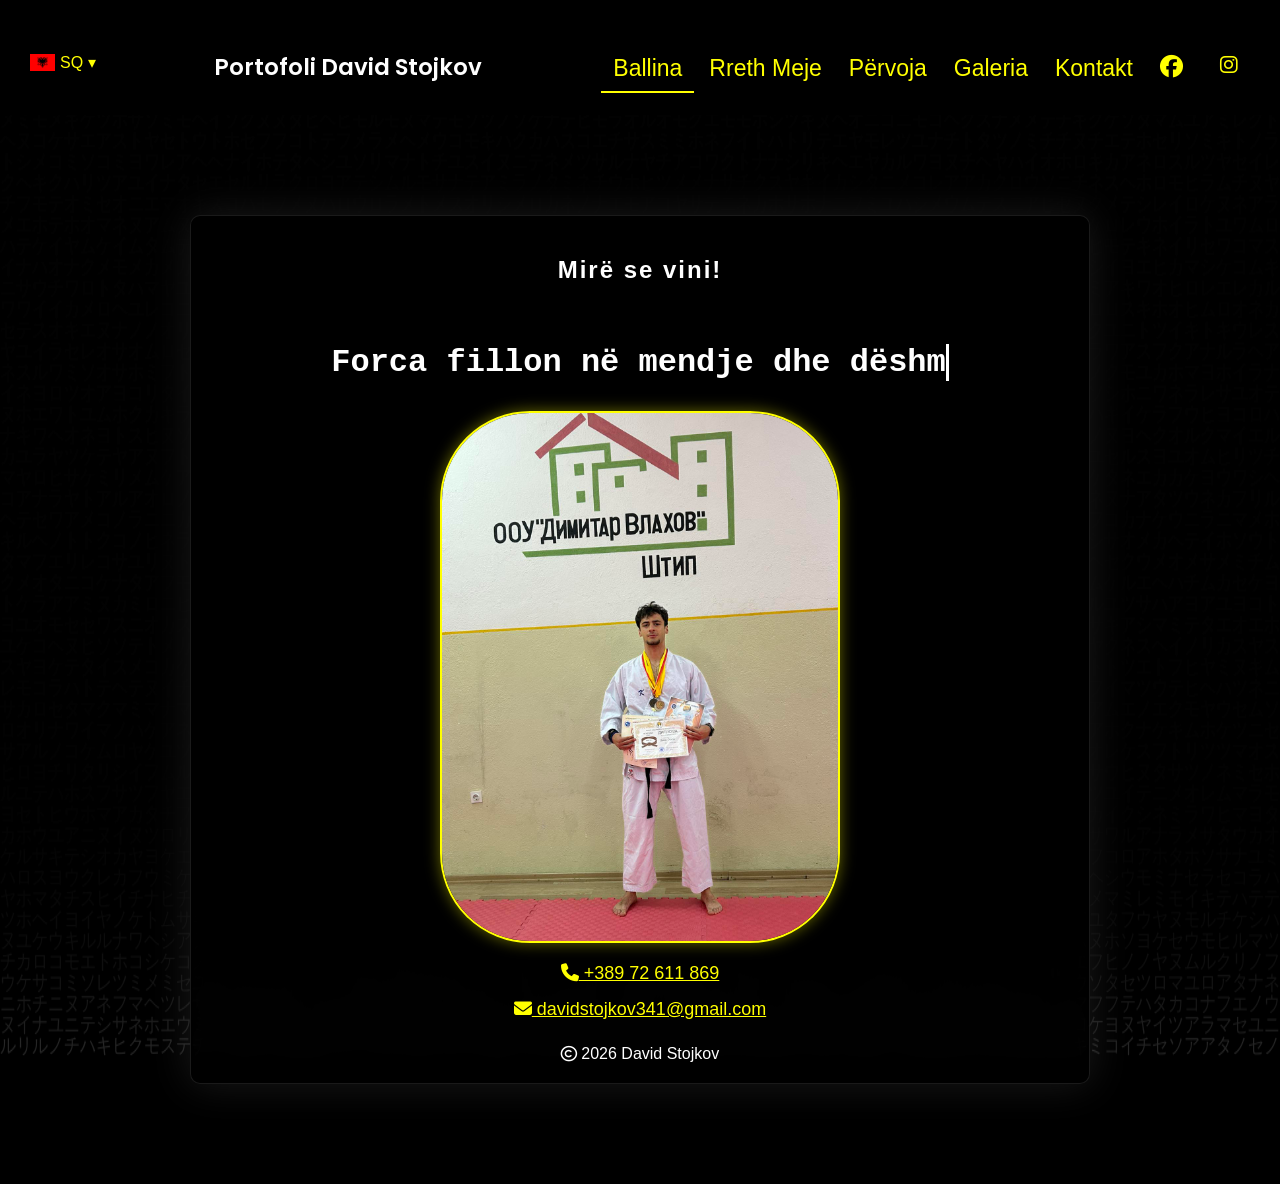
<file: masum_portofilio_sq.html>
﻿<html>
<head>
    <meta charset="UTF-8">
    <meta name="viewport" content="width=device-width, initial-scale=1.0">
    <link href="https://fonts.googleapis.com/css2?family=Poppins:wght@400;600&display=swap" rel="stylesheet">
   
   
    <link rel="stylesheet" href="https://cdnjs.cloudflare.com/ajax/libs/font-awesome/6.5.0/css/all.min.css">

    <title>Portofoli David Stojkov</title>
    <link rel="icon" type="image/png" href="logo.png">

</head>
<body class="loading">
    <canvas id="matrix"></canvas>
    <div class="bg_kanji">武</div>
    <header class="main_header">
        <div style="display:flex; justify-content:space-between; width:100%;">
            <div class="hamburger" onclick="toggleMenu()">
                ☰
            </div>

            <div class="jazici_menu">

                <div class="jazici_button">
                    <img src="albania.png" width="25"> SQ ▾
                </div>

                <div class="jazici_lista">
                    <a href="masum_portofilio_en.html#"><img src="england.png" width="20"> EN </a>
                    <a href="index.html#"><img src="makedonija.png" width="20"> MK </a>
                    <a href="masum_portofilio_de.html#"><img src="germany.png" width="20"> DE </a>
                </div>

            </div>
            <div style="margin-top:25px">
                <span class="logo_tekst">Portofoli David Stojkov</span>
            </div>

            <div>
                <nav class="kopcinja_menu" id="kopcinja_menu">
                    <a href="#" class="active" onclick="openPregled('tab1',this)">Ballina</a>
                    <a href="#" onclick="openPregled('about_c', this)">Rreth Meje</a>
                    <a href="#" onclick="openPregled('godina1', this)">Përvoja</a>
                    <a href="#" onclick="openPregled('galerija', this)">Galeria</a>
                    <a href="#" onclick="openPregled('raspored1', this)">Kontakt</a>
                    <a href="https://www.facebook.com/profile.php?id=61580486207090" target="_blank" class="fa-brands fa-facebook"><b></b></a>
                    <a href="https://www.instagram.com/stojkow_d/" target="_blank" class="fa-brands fa-instagram"></a>
                </nav>
            </div>

        </div>





    </header>



    <div id="tab1" class="tab_content active">

        <section class="box_pocetna">
            <h1 class="box_logo_tekst">Mirë se vini!</h1>
            <h1 id="typing_text"></h1>
            <p style=" " align="center"><img src="David.jpg" width="400" , height="300" style="border-radius:90px; border-style: solid; border-color: yellow;" /></p>


            <div class="kontakt_icons">

                <a href="tel:+38972611869">
                    <i class="fa-solid fa-phone"></i> +389 72 611 869
                </a>

                <a href="mailto:davidstojkov341@email.com">
                    <i class="fa-solid fa-envelope"></i> davidstojkov341@gmail.com
                </a>

                <p class="copy">
                    <i class="fa-regular fa-copyright"></i> 2026 David Stojkov
                </p>

            </div>

        </section>

    </div>


    <div id="about_c" class="tab_content" style="color:white">

        <div class="about_container">

            <!-- ЛЕВА СТРАНА -->
            <div class="about_left">

                <h2>Rreth Meje</h2>
                <p>
                    Unë jam David Stojkov, i lindur në mesin e vitit 2008. Që në moshë të vogël jam marrë me sport,
                    dhe në moshën 10-vjeçare fushën e futbollit e zëvendësova me tatami, ndërsa fanellën me kimono.
                    Që atëherë e deri më sot, pasioni për karatenë si art luftarak është pjesë e përditshmërisë sime.


                </p>

                <h2>E ardhmja</h2>
                <p>
                    Në të ardhmen e shoh veten si një trajner edhe më të mirë, me qëllim që njohuritë e mia
                    t’i transmetoj te gjeneratat më të reja.
                </p>


                <a href="cv_david_stojkov_sq.pdf.docx" download class="cv_button">
                    📄 Shkarko CV
                </a>



            </div>

            <!-- ДЕСНА СТРАНА -->
            <div class="about_right">

                <div class="about_box">
                    <h3>Karakteristikat</h3>
                    <ul>
                        <li>I disiplinuar</li>
                        <li>Këmbëngulës</li>
                        <li>Lider</li>
                        <li>I përkushtuar</li>
                        <li>Besnik</li>
                        <li>I sjellshëm</li>
                        <li>Ambicioz</li>
                        <li>Lojtar ekipor</li>
                    </ul>
                </div>

                <div class="about_box">
                    <h3>Aftësitë</h3>
                    <ul>
                        <li>Trajnim karateje</li>
                        <li>Punë me fëmijë</li>
                        <li>Përgatitje fizike</li>
                    </ul>
                </div>

                <div class="about_box">
                    <h3>Gjuhët</h3>
                    <ul>
                        <li>Maqedonisht</li>
                        <li>Anglisht</li>
                        <li>Gjermanisht</li>
                        <li>Kroatisht</li>
                    </ul>
                </div>

            </div>

        </div>




    </div>






    <div id="godina1" class="tab_content" style="color:white">

        <h1 class="experience_title"> Përvoja</h1>

        <div class="karate_info">
            <h2>Karate si art luftarak</h2>
            <p>
                Karate (Jap. 空手 - "dora e zbrazët") është një art luftarak japonez që përdor të gjitha pjesët e trupit për vetëmbrojtje.
                U shfaq në shekullin e 16-të në ishullin Okinawa.
                Karate ofron përfitime të shumta fizike dhe mendore, duke përmirësuar disiplinën, vetëbesimin,
                përgatitjen fizike dhe përqendrimin. Ai zhvillon fleksibilitetin, forcën dhe koordinimin,
                duke mësuar njëkohësisht respekt, durim dhe qetësi nën presion.
            </p>
        </div>


        <div class="experience_container">

            <!-- 1 -->
            <!-- 2 -->
            <div class="exp_card" onclick="openLightbox('europe.jpg')">
                <img src="europe.jpg">
                <h3>Kampionati Evropian</h3>
                <p>
                    Në vitin 2024 mora pjesë në Kampionatin Evropian të karatesë që u mbajt në Zadar, Kroaci.
                    Garova në kumite në kategorinë kadet -70kg dhe arrita vendin e 5-të.


                </p>
            </div>

            <!-- 3 -->
            <div class="exp_card" onclick="openLightbox('balkan.jpg')">
                <img src="balkan.jpg">
                <h3>Kampionati Ballkanik</h3>
                <p>
                    Kampionati Ballkanik i karatesë 2023 për kadetë, juniorë dhe U21 u mbajt në Lubjanë, Slloveni.
                    Garova në kumite në kategorinë kadet -65kg dhe arrita vendin e 4-të.

                </p>
            </div>

            <!-- 4 -->
            <div class="exp_card" onclick="openLightbox('belt.jpg')">
                <img src="belt.jpg">
                <h3>Gradimi i brezit</h3>
                <p>
                    Brezat në karate përfaqësojnë nivelin dhe përvojën, duke kaluar nga i bardhi në të zi.
                    Deri në moshën 14-vjeçare arrita brezin kafe. Mosha minimale për brezin e zi është 18 vjeç,
                    dhe aktualisht po punoj për ta arritur atë.
                </p>
            </div>


            <div class="exp_card" onclick="openLightbox('national.jpg')">
                <img src="national.jpg">
                <h3>Kampionati Kombëtar</h3>
                <p>
                    Dy herë radhazi kam qenë kampion shtetëror në Maqedoni,
                    gjë që më mundësoi pjesëmarrje në kampionate ballkanike dhe evropiane.
                </p>
            </div>

            <div class="exp_card" onclick="openLightbox('tournament.jpg')">
                <img src="tournament.jpg">
                <h3>Turne karateje</h3>
                <p>
                    Kam marrë pjesë në shumë turne kombëtare dhe ndërkombëtare ku kam arritur rezultate të shkëlqyera.
                </p>
            </div>

            <div class="exp_card" onclick="openLightbox('coach.jpg')">
                <img src="coach.jpg">
                <h3>Trajner</h3>
                <p>
                    Si trajner i ri, mund të them me krenari se nxënësit e mi kanë arritur sukses
                    në shumë gara kombëtare dhe ndërkombëtare.
                </p>
            </div>

        </div>






    </div>

    <div id="galerija" class="tab_content" style="color:white">

        <h1 class="gallery_title">Galeria</h1>
        <p class="gallery_text">
            Këto janë momente nga rrugëtimi im në karate së bashku me klubin tim.
            Foto nga gara, stërvitje dhe ngjarje ku kemi fituar përvojë, miqësi dhe suksese.
        </p>

        <div class="art_frame">

            <img src="g1.jpg" onclick="openLightbox(this.src)">
            <img src="g2.jpg" onclick="openLightbox(this.src)">
            <img src="g3.jpg" onclick="openLightbox(this.src)">
            <img src="g4.jpg" onclick="openLightbox(this.src)">
            <img src="g5.jpg" onclick="openLightbox(this.src)">
            <img src="g6.jpg" onclick="openLightbox(this.src)">
            <img src="g7.jpg" onclick="openLightbox(this.src)">
            <img src="g8.jpg" onclick="openLightbox(this.src)">
            <img src="g9.jpg" onclick="openLightbox(this.src)">
            <img src="g10.jpg" onclick="openLightbox(this.src)">
            <img src="g11.jpg" onclick="openLightbox(this.src)">
            <img src="g12.jpg" onclick="openLightbox(this.src)">

        </div>

    </div>




    <div id="raspored1" class="tab_content" style="color:white">
        <div class="contact_container">

            <!-- ЛЕВО: МАПА -->
            <div class="contact_left">
                <iframe src="https://www.google.com/maps?q=Sport+Hall+Jordan+Mijalkov+Stip&output=embed"
                        loading="lazy">
                </iframe>
            </div>

            <!-- ДЕСНО: ИНФО + ФОРМА -->
            <div class="contact_right">

                <h2>Më kontakto</h2>

                <p><b>Telefon:</b> 072 611 869</p>
                <p><b>Email:</b> davidstojkov341@gmail.com</p>
                <p><b>Vendndodhja::</b> Shtip, Maqedoni</p>

                <div class="socials">
                    <a href="https://www.facebook.com/profile.php?id=61580486207090" target="_blank"><i class="fa-brands fa-facebook"></i></a>
                    <a href="https://www.instagram.com/stojkow_d/" target="_blank"><i class="fa-brands fa-instagram"></i></a>
                </div>

                <form class="contact_form">
                    <input type="text" placeholder="Emri" required>
                    <input type="email" placeholder="Email" required>
                    <input type="text" placeholder="Subjekti">
                    <textarea placeholder="Mesazhi"></textarea>

                    <button type="submit">Dërgo</button>
                </form>

            </div>

        </div>
    </div>




    <script>

        function toggleMenu() {
            var menu = document.getElementById("kopcinja_menu");

            if (menu.style.display === "flex") {
                menu.style.display = "none";
            } else {
                menu.style.display = "flex";
            }
        }






        const canvas = document.getElementById("matrix");
        const ctx = canvas.getContext("2d");

        canvas.width = window.innerWidth;
        canvas.height = window.innerHeight;

        const letters = "アイウエオカキクケコサシスセソタチツテトナニヌネノハヒフヘホマミムメモヤユヨラリルレロワ";
        const lettersArray = letters.split("");

        const fontSize = 16;
        const columns = canvas.width / fontSize;

        const drops = [];

        for (let x = 0; x < columns; x++) {
            drops[x] = 1;
        }

        function draw() {

            ctx.fillStyle = "rgba(0,0,0,0.2)";
            ctx.fillRect(0, 0, canvas.width, canvas.height);

            ctx.fillStyle = "rgba(255,255,255,0.15)";
            ctx.font = fontSize + "px monospace";

            for (let i = 0; i < drops.length; i++) {

                const text = lettersArray[Math.floor(Math.random() * lettersArray.length)];

                ctx.fillText(text, i * fontSize, drops[i] * fontSize);

                if (drops[i] * fontSize > canvas.height && Math.random() > 0.975)
                    drops[i] = 0;

                drops[i]++;

            }

        }

        setInterval(draw, 33);




        const text = "Forca fillon në mendje dhe dëshmohet me vepra.";
        let i = 0;

        function typing() {
            if (i < text.length) {
                document.getElementById("typing_text").innerHTML += text.charAt(i);
                i++;
                setTimeout(typing, 50); // брзина
            }
        }

        typing();








        function openPregled(pregledId, el) {

            // скриј сите табови
            let tabs = document.querySelectorAll(".tab_content");
            tabs.forEach(tab => {
                tab.classList.remove("active");
            });

            // покажи избран
            document.getElementById(pregledId).classList.add("active");

            // тргни active од сите копчиња
            let links = document.querySelectorAll(".kopcinja_menu a");
            links.forEach(link => link.classList.remove("active"));

            // стави active на кликнато
            el.classList.add("active");


            // 🔥 НОВО: затвори hamburger после клик
            let menu = document.getElementById("kopcinja_menu");
            if (window.innerWidth <= 1024) {
                menu.style.display = "none";
            }
        }


        window.addEventListener("load", () => {
            document.body.classList.remove("loading");
            document.body.classList.add("loaded");
        });




        function openLightbox(src) {
            document.getElementById("lightbox").style.display = "flex";
            document.getElementById("lightbox_img").src = src;
        }

        function closeLightbox() {
            document.getElementById("lightbox").style.display = "none";
        }


    </script>





    <style>

        /* ===== Global reset ===== */
        * {
            margin: 0;
            padding: 0;
            box-sizing: border-box;
        }

        body {
            font-family: Arial, Helvetica, sans-serif;
            overflow-x: hidden;
            opacity: 0;
            transform: translateY(10px);
            filter: blur(5px);
            transition: all 0.6s ease;
        }


            body.loaded {
                opacity: 1;
                transform: translateY(0);
                filter: blur(0);
            }


        #matrix {
            position: fixed;
            top: 0;
            left: 0;
            width: 100%;
            height: 100%;
            background: black;
            z-index: -1;
        }

        /* ===== Header ===== */
        .main_header {
            display: flex;
            justify-content: space-between;
            align-items: center;
            background-color: black;
            padding: 25px 30px;
            color: white;
            position: relative;
            font-size: 18px;
            position: sticky;
            top: 0;
            z-index: 1000;
            backdrop-filter: blur(5px);
        }



        .jazici_menu {
            position: relative;
            display: inline-block;
            font-size: 23px;
            margin-top: 28px;
        }

        .jazici_button {
            color: yellow;
            cursor: pointer;
            font-size: 16px; /* 🔽 намалено */
            display: flex;
            align-items: center;
            gap: 5px;
        }

        .jazici_lista {
            display: none;
            position: absolute;
            background: black;
            min-width: 150px;
        }

            .jazici_lista a {
                display: block;
                padding: 8px;
                color: white;
                text-decoration: none;
                font-size: 14px;
            }

        .jazici_menu:hover .jazici_lista {
            display: block;
        }





        /* ===== Logo text ===== */
        .logo_tekst {
            font-weight: 600;
            color: white;
            font-size: 23px;
            font-family: 'Poppins', sans-serif;
        }

        /* ===== Navigation buttons ===== */
        .kopcinja_menu {
            display: flex;
            gap: 3px;
            margin-top: 22px;
            font-size: 23px;
        }

            .kopcinja_menu a {
                color: yellow;
                text-decoration: none;
                padding: 8px 11px;
                position: relative;
            }



                /* hover */
                .kopcinja_menu a:hover::after {
                    width: 100%;
                }

                /* активен таб */
                .kopcinja_menu a.active::after {
                    width: 100%;
                }

        .fa-instagram {
            color: yellow;
            font-size: 20px;
            margin-left: 10px;
        }

        .fa-facebook-f {
            color: yellow;
            font-size: 20px;
            margin-left: 10px;
        }



        /* ===== Hamburger ===== */
        .hamburger {
            display: none;
            font-size: 28px;
            cursor: pointer;
            color: white;
        }


        .box_pocetna {
            background-color: rgba(0,0,0,0.65);
            backdrop-filter: blur(10px);
            width: 90%;
            max-width: 900px;
            margin: 100px auto; /* центар */
            padding: 20px;
            border-radius: 10px;
            color: white;
            border: 1px solid rgba(255,255,255,0.1);
            box-shadow: 0 0 40px rgba(255,255,255,0.1);
        }

            .box_pocetna img {
                border-radius: 30px;
                border: 2px solid yellow;
                box-shadow: 0 0 15px rgba(255,255,0,0.4);
                transition: transform 0.3s ease;
            }

                .box_pocetna img:hover {
                    transform: scale(1.03);
                }


        .box_logo_tekst {
            color: white;
            text-align: center;
            padding: 20px;
            font-family: 'Segoe UI', Tahoma, sans-serif;
            font-weight: bold;
            letter-spacing: 2px;
        }

        img {
            max-width: 100%;
            height: auto;
        }



        #typing_text {
            color: white;
            text-align: center;
            margin-top: 40px;
            margin-bottom: 30px;
            font-size: 32px;
            font-family: monospace;
            border-right: 3px solid white;
            width: fit-content;
            margin-left: auto;
            margin-right: auto;
            white-space: normal; /* дозволува да се крши во редови */
            word-wrap: break-word;
            text-align: center;
            overflow: hidden;
            font-family: monospace;
        }


        .bg_kanji {
            position: fixed;
            top: 50%;
            left: 50%;
            transform: translate(-50%, -50%);
            font-size: 220px;
            color: rgba(255,255,255,0.05);
            z-index: -1;
            pointer-events: none;
        }

        .tab_content {
            opacity: 0;
            transform: translateY(15px);
            transition: all 1.0s ease;
            height: 0;
            overflow: hidden;
        }

            .tab_content.active {
                opacity: 1;
                transform: translateY(0);
                height: auto;
            }

        /* TAB BUTTONS */
        .kopcinja_menu a {
            color: yellow;
            text-decoration: none;
            padding: 8px 12px;
            position: relative;
        }

            /* underline animation */
            .kopcinja_menu a::after {
                content: "";
                position: absolute;
                left: 0;
                bottom: -3px;
                width: 0%;
                height: 2px;
                background: yellow;
                transition: width 2s ease;
            }

            /* hover */
            .kopcinja_menu a:hover::after {
                width: 100%;
            }

            /* active */
            .kopcinja_menu a.active::after {
                width: 100%;
            }


        .about_container {
            display: flex;
            gap: 40px;
            max-width: 1100px;
            margin: 100px auto 40px auto;
            color: white;
        }

        /* LEFT */
        .about_left {
            flex: 2;
        }

            .about_left h2 {
                color: yellow;
                margin-bottom: 10px;
            }

            .about_left p {
                margin-bottom: 30px;
                line-height: 1.6;
            }

        /* RIGHT */
        .about_right {
            flex: 1;
            display: flex;
            flex-direction: column;
            gap: 20px;
        }

        .about_box {
            background: rgba(0,0,0,0.7);
            padding: 15px;
            border-radius: 10px;
            border: 1px solid rgba(255,255,255,0.1);
        }

            .about_box h3 {
                color: yellow;
                margin-bottom: 10px;
            }

            .about_box ul {
                list-style: none;
            }

            .about_box li {
                margin-bottom: 5px;
            }


        .contact_container {
            display: flex;
            gap: 40px;
            max-width: 1100px;
            margin: 100px auto;
            color: white;
            opacity: 0;
            transform: translateY(20px);
            animation: fadeIn 0.6s ease forwards;
        }

        /* ЛЕВО */
        .contact_left iframe {
            width: 100%;
            height: 300px;
            border: none;
            border-radius: 10px;
        }

        /* ДЕСНО */
        .contact_right {
            flex: 1;
        }

            .contact_right h2 {
                color: yellow;
                margin-bottom: 15px;
            }

            .contact_right p {
                margin-bottom: 10px;
            }

        /* SOCIAL */
        .socials {
            margin: 15px 0;
        }

            .socials i {
                font-size: 22px;
                margin-right: 10px;
                color: yellow;
                cursor: pointer;
            }

        /* FORM */
        .contact_form {
            display: flex;
            flex-direction: column;
            gap: 10px;
        }

            .contact_form input,
            .contact_form textarea {
                padding: 10px;
                background: rgba(0,0,0,0.6);
                border: 1px solid rgba(255,255,255,0.2);
                color: white;
                border-radius: 5px;
            }

            .contact_form textarea {
                height: 100px;
                resize: none;
            }

            .contact_form button {
                background: yellow;
                color: black;
                border: none;
                padding: 10px;
                cursor: pointer;
                border-radius: 5px;
                transition: 0.3s;
            }

                .contact_form button:hover {
                    background: white;
                }


        .experience_title {
            text-align: center;
            color: yellow;
            margin-top: 100px;
        }

        /* CONTAINER */
        .experience_container {
            display: flex;
            flex-wrap: wrap;
            justify-content: center; /* 🔥 ОВА ГО РЕШАВА */
            gap: 25px;
            max-width: 1100px;
            margin: 40px auto;
        }

        /* CARD */
        .exp_card {
            background: rgba(0,0,0,0.65);
            border-radius: 12px;
            overflow: hidden;
            text-align: center;
            padding-bottom: 15px;
            border: 1px solid rgba(255,255,255,0.1);
            transition: 0.3s;
            opacity: 0;
            transform: translateY(20px);
            animation: fadeUp 0.6s ease forwards;
            width: 250px;
        }

            .exp_card:nth-child(2) {
                animation-delay: 0.2s;
            }

            .exp_card:nth-child(3) {
                animation-delay: 0.4s;
            }

            .exp_card:nth-child(4) {
                animation-delay: 0.6s;
            }

            /* IMAGE */
            .exp_card img {
                width: 100%;
                height: 180px;
                object-fit: cover;
            }

            /* TEXT */
            .exp_card h3 {
                color: yellow;
                margin: 10px 0;
            }

            .exp_card p {
                padding: 0 10px;
                font-size: 14px;
            }

            /* HOVER EFFECT */
            .exp_card:hover {
                transform: translateY(-5px);
                box-shadow: 0 0 15px rgba(255,255,0,0.3);
            }




        .karate_info {
            max-width: 900px;
            margin: 40px auto;
            padding: 20px;
            background: rgba(0,0,0,0.65);
            border-radius: 10px;
            color: white;
            border: 1px solid rgba(255,255,255,0.1);
            box-shadow: 0 0 20px rgba(255,255,255,0.1);
            text-align: center;
        }

            .karate_info h2 {
                color: yellow;
                margin-bottom: 15px;
            }

            .karate_info p {
                line-height: 1.6;
                font-size: 16px;
            }


        .gallery_title {
            text-align: center;
            color: yellow;
            margin-top: 100px;
        }

        .art_frame {
            max-width: 1000px;
            margin: 60px auto;
            padding: 40px;
            display: grid;
            grid-template-columns: repeat(auto-fit, minmax(180px, 1fr));
            gap: 25px;
            background: rgba(0,0,0,0.6);
            border: 2px solid yellow;
            border-radius: 20px;
            backdrop-filter: blur(10px);
            /* fancy рамка */
            clip-path: polygon(5% 0%, 95% 0%, 100% 20%, 95% 100%, 5% 100%, 0% 80%);
        }

            /* СИТЕ СЛИКИ */
            .art_frame img {
                width: 100%;
                height: 150px;
                object-fit: cover;
                border-radius: 10px;
                border: 2px solid white;
                transition: 0.3s;
                cursor: pointer;
            }

                /* POSITIONS (хаос = стил 😎) */


                /* HOVER */
                /* RANDOM ROTATION */
                .art_frame img:nth-child(odd) {
                    transform: rotate(-5deg);
                }

                .art_frame img:nth-child(even) {
                    transform: rotate(5deg);
                }

                /* HOVER */
                .art_frame img:hover {
                    transform: scale(1.1) rotate(0deg);
                    z-index: 2;
                    box-shadow: 0 0 20px yellow;
                }

        .gallery_text {
            max-width: 800px;
            margin: 20px auto 40px auto;
            text-align: center;
            color: white;
            font-size: 17px;
            line-height: 1.7;
            padding: 15px 20px;
            background: rgba(0,0,0,0.6);
            border-radius: 10px;
            border: 1px solid rgba(255,255,255,0.1);
            box-shadow: 0 0 15px rgba(255,255,255,0.1);
        }


        .cv_button {
            display: inline-block;
            margin-top: 20px;
            padding: 12px 20px;
            background: yellow;
            color: black;
            text-decoration: none;
            border-radius: 8px;
            font-weight: bold;
            transition: 0.3s;
        }

            .cv_button:hover {
                background: white;
                transform: scale(1.05);
            }





        /* ===== Responsive (Mobile) ===== */
        @media (max-width: 1024px) {

            .main_header {
                flex-direction: row; /* наместо ред → колона */
                justify-content: space-between;
                gap: 10px;
                backdrop-filter: blur(5px);
                flex-wrap: wrap;
            }

                .main_header > div {
                    align-items: center;
                }



            .jazici_menu {
                margin-top: 19px;
                font-size: 16px;
            }

            .logo_tekst {
                font-size: 14px;
                text-align: center;
                flex: 1;
            }

            .jazici {
                font-size: 15px;
            }

            .jazici_button {
                font-size: 13px;
            }




            .kopcinja_menu {
                display: none;
                flex-direction: column;
                position: absolute;
                top: 70px;
                right: 0;
                width: 100%;
                background-color: black;
                text-align: center;
                font-size: 16px;
                gap: 5px;
            }

                .kopcinja_menu a {
                    padding: 15px;
                    border-top: 1px solid #333;
                }

            .hamburger {
                display: block;
                align-self: flex-end;
                margin-right: 10px;
                margin-left: -20px;
            }

            select {
                margin-right: 0 !important;
            }


            .about_container {
                flex-direction: column;
                padding: 0 15px;
            }


            .contact_container {
                flex-direction: column;
                padding: 0 15px;
            }

            tab_content {
                opacity: 0;
                transform: translateY(15px);
                transition: all 1.0s ease;
                height: 0;
                overflow: hidden;
            }

            .tab_content.active {
                opacity: 1;
                transform: translateY(0);
                height: auto;
            }


            .gallery_text {
                font-size: 15px;
                padding: 12px;
                margin: 15px;
            }

            .art_frame {
                grid-template-columns: repeat(2, 1fr); /* 2 во ред */
                gap: 10px;
            }

                .art_frame img {
                    height: 120px;
                    transform: none !important; /* тргни rotate */
                }
        }

        @keyframes fadeIn {
            to {
                opacity: 1;
                transform: translateY(0);
            }
        }

        @keyframes fadeUp {
            from {
                opacity: 0;
                transform: translateY(40px);
            }

            to {
                opacity: 1;
                transform: translateY(0);
            }
        }




        .kontakt_icons {
            display: flex;
            flex-direction: column;
            align-items: center;
            gap: 15px;
            text-align: center;
            margin-top: 20px;
        }

            .kontakt_icons a {
                font-size: 18px;
                color: yellow
            }

        .copy {
            margin-top: 10px;
        }







        #lightbox {
            position: fixed;
            top: 0;
            left: 0;
            width: 100%;
            height: 100%;
            background: rgba(0,0,0,0.9);
            display: none;
            justify-content: center;
            align-items: center;
            z-index: 9999;
        }

            #lightbox img {
                max-width: 90%;
                max-height: 90%;
                border-radius: 10px;
                box-shadow: 0 0 25px rgba(255,255,255,0.2);
                animation: zoomIn 0.3s ease;
            }

        @keyframes zoomIn {
            from {
                transform: scale(0.8);
                opacity: 0;
            }

            to {
                transform: scale(1);
                opacity: 1;
            }
        }


    </style>





    <div id="lightbox" onclick="closeLightbox()">
        <img id="lightbox_img">
    </div>





</body>
</html>
</file>
<file: masum_stil.css>
﻿/* ===== Global reset ===== */
* {
    margin: 0;
    padding: 0;
    box-sizing: border-box;
}

body {
    font-family: Arial, Helvetica, sans-serif;
    overflow-x: hidden;
    opacity: 0;
    transform: translateY(10px);
    filter: blur(5px);
    transition: all 0.6s ease;
}


    body.loaded {
        opacity: 1;
        transform: translateY(0);
        filter: blur(0);
    }


#matrix {
    position: fixed;
    top: 0;
    left: 0;
    width: 100%;
    height: 100%;
    background: black;
    z-index: -1;
}

/* ===== Header ===== */
.main_header {
    display: flex;
    justify-content: space-between;
    align-items: center;
    background-color: black;
    padding: 25px 30px;
    color: white;
    position: relative;
    font-size: 18px;
    position: sticky;
    top: 0;
    z-index: 1000;
    backdrop-filter: blur(5px);
}



.jazici_menu {
    position: relative;
    display: inline-block;
    font-size: 23px;
    margin-top: 28px;
}

.jazici_button {
    color: yellow;
    cursor: pointer;
    font-size: 16px; /* 🔽 намалено */
    display: flex;
    align-items: center;
    gap: 5px;
}

.jazici_lista {
    display: none;
    position: absolute;
    background: black;
    min-width: 150px;
}

    .jazici_lista a {
        display: block;
        padding: 8px;
        color: white;
        text-decoration: none;
        font-size: 14px;
    }

.jazici_menu:hover .jazici_lista {
    display: block;
}





/* ===== Logo text ===== */
.logo_tekst {
    font-weight: 600;
    color: white;
    font-size: 23px;
    font-family: 'Poppins', sans-serif;
}

/* ===== Navigation buttons ===== */
.kopcinja_menu {
    display: flex;
    gap: 3px;
    margin-top: 22px;
    font-size: 23px;
}

    .kopcinja_menu a {
        color: yellow;
        text-decoration: none;
        padding: 8px 11px;
        position: relative;
    }



        /* hover */
        .kopcinja_menu a:hover::after {
            width: 100%;
        }

        /* активен таб */
        .kopcinja_menu a.active::after {
            width: 100%;
        }

.fa-instagram {
    color: yellow;
    font-size: 20px;
    margin-left: 10px;
}

.fa-facebook-f {
    color: yellow;
    font-size: 20px;
    margin-left: 10px;
}



/* ===== Hamburger ===== */
.hamburger {
    display: none;
    font-size: 28px;
    cursor: pointer;
    color: white;
}


.box_pocetna {
    background-color: rgba(0,0,0,0.65);
    backdrop-filter: blur(10px);
    width: 90%;
    max-width: 900px;
    margin: 100px auto; /* центар */
    padding: 20px;
    border-radius: 10px;
    color: white;
    border: 1px solid rgba(255,255,255,0.1);
    box-shadow: 0 0 40px rgba(255,255,255,0.1);
}

    .box_pocetna img {
        border-radius: 30px;
        border: 2px solid yellow;
        box-shadow: 0 0 15px rgba(255,255,0,0.4);
        transition: transform 0.3s ease;
    }

        .box_pocetna img:hover {
            transform: scale(1.03);
        }


.box_logo_tekst {
    color: white;
    text-align: center;
    padding: 20px;
    font-family: 'Segoe UI', Tahoma, sans-serif;
    font-weight: bold;
    letter-spacing: 2px;
}

img {
    max-width: 100%;
    height: auto;
}



#typing_text {
    color: white;
    text-align: center;
    margin-top: 40px;
    margin-bottom: 30px;
    font-size: 32px;
    font-family: monospace;
    border-right: 3px solid white;
    width: fit-content;
    margin-left: auto;
    margin-right: auto;
    white-space: normal; /* дозволува да се крши во редови */
    word-wrap: break-word;
    text-align: center;
    overflow: hidden;
    font-family: monospace;
}


.bg_kanji {
    position: fixed;
    top: 50%;
    left: 50%;
    transform: translate(-50%, -50%);
    font-size: 220px;
    color: rgba(255,255,255,0.05);
    z-index: -1;
    pointer-events: none;
}

.tab_content {
    opacity: 0;
    transform: translateY(15px);
    transition: all 1.0s ease;
    height: 0;
    overflow: hidden;
}

    .tab_content.active {
        opacity: 1;
        transform: translateY(0);
        height: auto;
    }

/* TAB BUTTONS */
.kopcinja_menu a {
    color: yellow;
    text-decoration: none;
    padding: 8px 12px;
    position: relative;
}

    /* underline animation */
    .kopcinja_menu a::after {
        content: "";
        position: absolute;
        left: 0;
        bottom: -3px;
        width: 0%;
        height: 2px;
        background: yellow;
        transition: width 2s ease;
    }

    /* hover */
    .kopcinja_menu a:hover::after {
        width: 100%;
    }

    /* active */
    .kopcinja_menu a.active::after {
        width: 100%;
    }


.about_container {
    display: flex;
    gap: 40px;
    max-width: 1100px;
    margin: 100px auto 40px auto;
    color: white;
}

/* LEFT */
.about_left {
    flex: 2;
}

    .about_left h2 {
        color: yellow;
        margin-bottom: 10px;
    }

    .about_left p {
        margin-bottom: 30px;
        line-height: 1.6;
    }

/* RIGHT */
.about_right {
    flex: 1;
    display: flex;
    flex-direction: column;
    gap: 20px;
}

.about_box {
    background: rgba(0,0,0,0.7);
    padding: 15px;
    border-radius: 10px;
    border: 1px solid rgba(255,255,255,0.1);
}

    .about_box h3 {
        color: yellow;
        margin-bottom: 10px;
    }

    .about_box ul {
        list-style: none;
    }

    .about_box li {
        margin-bottom: 5px;
    }


.contact_container {
    display: flex;
    gap: 40px;
    max-width: 1100px;
    margin: 100px auto;
    color: white;
    opacity: 0;
    transform: translateY(20px);
    animation: fadeIn 0.6s ease forwards;
}

/* ЛЕВО */
.contact_left iframe {
    width: 100%;
    height: 300px;
    border: none;
    border-radius: 10px;
}

/* ДЕСНО */
.contact_right {
    flex: 1;
}

    .contact_right h2 {
        color: yellow;
        margin-bottom: 15px;
    }

    .contact_right p {
        margin-bottom: 10px;
    }

/* SOCIAL */
.socials {
    margin: 15px 0;
}

    .socials i {
        font-size: 22px;
        margin-right: 10px;
        color: yellow;
        cursor: pointer;
    }

/* FORM */
.contact_form {
    display: flex;
    flex-direction: column;
    gap: 10px;
}

    .contact_form input,
    .contact_form textarea {
        padding: 10px;
        background: rgba(0,0,0,0.6);
        border: 1px solid rgba(255,255,255,0.2);
        color: white;
        border-radius: 5px;
    }

    .contact_form textarea {
        height: 100px;
        resize: none;
    }

    .contact_form button {
        background: yellow;
        color: black;
        border: none;
        padding: 10px;
        cursor: pointer;
        border-radius: 5px;
        transition: 0.3s;
    }

        .contact_form button:hover {
            background: white;
        }


.experience_title {
    text-align: center;
    color: yellow;
    margin-top: 100px;
}

/* CONTAINER */
.experience_container {
    display: flex;
    flex-wrap: wrap;
    justify-content: center; /* 🔥 ОВА ГО РЕШАВА */
    gap: 25px;
    max-width: 1100px;
    margin: 40px auto;
}

/* CARD */
.exp_card {
    background: rgba(0,0,0,0.65);
    border-radius: 12px;
    overflow: hidden;
    text-align: center;
    padding-bottom: 15px;
    border: 1px solid rgba(255,255,255,0.1);
    transition: 0.3s;
    opacity: 0;
    transform: translateY(20px);
    animation: fadeUp 0.6s ease forwards;
    width: 250px;
}

    .exp_card:nth-child(2) {
        animation-delay: 0.2s;
    }

    .exp_card:nth-child(3) {
        animation-delay: 0.4s;
    }

    .exp_card:nth-child(4) {
        animation-delay: 0.6s;
    }

    /* IMAGE */
    .exp_card img {
        width: 100%;
        height: 180px;
        object-fit: cover;
    }

    /* TEXT */
    .exp_card h3 {
        color: yellow;
        margin: 10px 0;
    }

    .exp_card p {
        padding: 0 10px;
        font-size: 14px;
    }

    /* HOVER EFFECT */
    .exp_card:hover {
        transform: translateY(-5px);
        box-shadow: 0 0 15px rgba(255,255,0,0.3);
    }




.karate_info {
    max-width: 900px;
    margin: 40px auto;
    padding: 20px;
    background: rgba(0,0,0,0.65);
    border-radius: 10px;
    color: white;
    border: 1px solid rgba(255,255,255,0.1);
    box-shadow: 0 0 20px rgba(255,255,255,0.1);
    text-align: center;
}

    .karate_info h2 {
        color: yellow;
        margin-bottom: 15px;
    }

    .karate_info p {
        line-height: 1.6;
        font-size: 16px;
    }


.gallery_title {
    text-align: center;
    color: yellow;
    margin-top: 100px;
}

.art_frame {
    max-width: 1000px;
    margin: 60px auto;
    padding: 40px;
    display: grid;
    grid-template-columns: repeat(auto-fit, minmax(180px, 1fr));
    gap: 25px;
    background: rgba(0,0,0,0.6);
    border: 2px solid yellow;
    border-radius: 20px;
    backdrop-filter: blur(10px);
    /* fancy рамка */
    clip-path: polygon(5% 0%, 95% 0%, 100% 20%, 95% 100%, 5% 100%, 0% 80%);
}

    /* СИТЕ СЛИКИ */
    .art_frame img {
        width: 100%;
        height: 150px;
        object-fit: cover;
        border-radius: 10px;
        border: 2px solid white;
        transition: 0.3s;
        cursor: pointer;
    }

        /* POSITIONS (хаос = стил 😎) */


        /* HOVER */
        /* RANDOM ROTATION */
        .art_frame img:nth-child(odd) {
            transform: rotate(-5deg);
        }

        .art_frame img:nth-child(even) {
            transform: rotate(5deg);
        }

        /* HOVER */
        .art_frame img:hover {
            transform: scale(1.1) rotate(0deg);
            z-index: 2;
            box-shadow: 0 0 20px yellow;
        }

.gallery_text {
    max-width: 800px;
    margin: 20px auto 40px auto;
    text-align: center;
    color: white;
    font-size: 17px;
    line-height: 1.7;
    padding: 15px 20px;
    background: rgba(0,0,0,0.6);
    border-radius: 10px;
    border: 1px solid rgba(255,255,255,0.1);
    box-shadow: 0 0 15px rgba(255,255,255,0.1);
}



.cv_button {
    display: inline-block;
    margin-top: 20px;
    padding: 12px 20px;
    background: yellow;
    color: black;
    text-decoration: none;
    border-radius: 8px;
    font-weight: bold;
    transition: 0.3s;
}

    .cv_button:hover {
        background: white;
        transform: scale(1.05);
    }





/* ===== Responsive (Mobile) ===== */
@media (max-width: 1024px) {

    .main_header {
        flex-direction: row; /* наместо ред → колона */
        justify-content: space-between;
        gap: 10px;
        backdrop-filter: blur(5px);
        flex-wrap: wrap;
    }

        .main_header > div {
            align-items: center;
        }



    .jazici_menu {
        margin-top: 19px;
        font-size: 16px;
    }

    .logo_tekst {
        font-size: 14px;
        text-align: center;
        flex: 1;
    }

    .jazici {
        font-size: 15px;
    }
    .jazici_button{
        font-size: 13px;
    }




    .kopcinja_menu {
        display: none;
        flex-direction: column;
        position: absolute;
        top: 70px;
        right: 0;
        width: 100%;
        background-color: black;
        text-align: center;

        font-size: 16px;
        gap: 5px;
    }

        .kopcinja_menu a {
            padding: 15px;
            border-top: 1px solid #333;
        }

    .hamburger {
        display: block;
        align-self: flex-end;
        margin-right: 10px;
        margin-left: -20px;
    }

    select {
        margin-right: 0 !important;
    }


    .about_container {
        flex-direction: column;
        padding: 0 15px;
    }


    .contact_container {
        flex-direction: column;
        padding: 0 15px;
    }

    tab_content {
        opacity: 0;
        transform: translateY(15px);
        transition: all 1.0s ease;
        height: 0;
        overflow: hidden;
    }

    .tab_content.active {
        opacity: 1;
        transform: translateY(0);
        height: auto;
    }


    .gallery_text {
        font-size: 15px;
        padding: 12px;
        margin: 15px;
    }

    .art_frame {
        grid-template-columns: repeat(2, 1fr); /* 2 во ред */
        gap: 10px;
    }

        .art_frame img {
            height: 120px;
            transform: none !important; /* тргни rotate */
        }
}

@keyframes fadeIn {
    to {
        opacity: 1;
        transform: translateY(0);
    }
}

@keyframes fadeUp {
    from {
        opacity: 0;
        transform: translateY(40px);
    }

    to {
        opacity: 1;
        transform: translateY(0);
    }
}




.kontakt_icons {
    display: flex;
    flex-direction: column;
    align-items: center;
    gap: 15px;
    text-align: center;
    margin-top: 20px;
}

    .kontakt_icons a {
        font-size: 18px;
        color: yellow
    }

.copy {
    margin-top: 10px;
}







#lightbox {
    position: fixed;
    top: 0;
    left: 0;
    width: 100%;
    height: 100%;
    background: rgba(0,0,0,0.9);
    display: none;
    justify-content: center;
    align-items: center;
    z-index: 9999;
}

    #lightbox img {
        max-width: 90%;
        max-height: 90%;
        border-radius: 10px;
        box-shadow: 0 0 25px rgba(255,255,255,0.2);
        animation: zoomIn 0.3s ease;
    }

@keyframes zoomIn {
    from {
        transform: scale(0.8);
        opacity: 0;
    }

    to {
        transform: scale(1);
        opacity: 1;
    }
}
</file>
